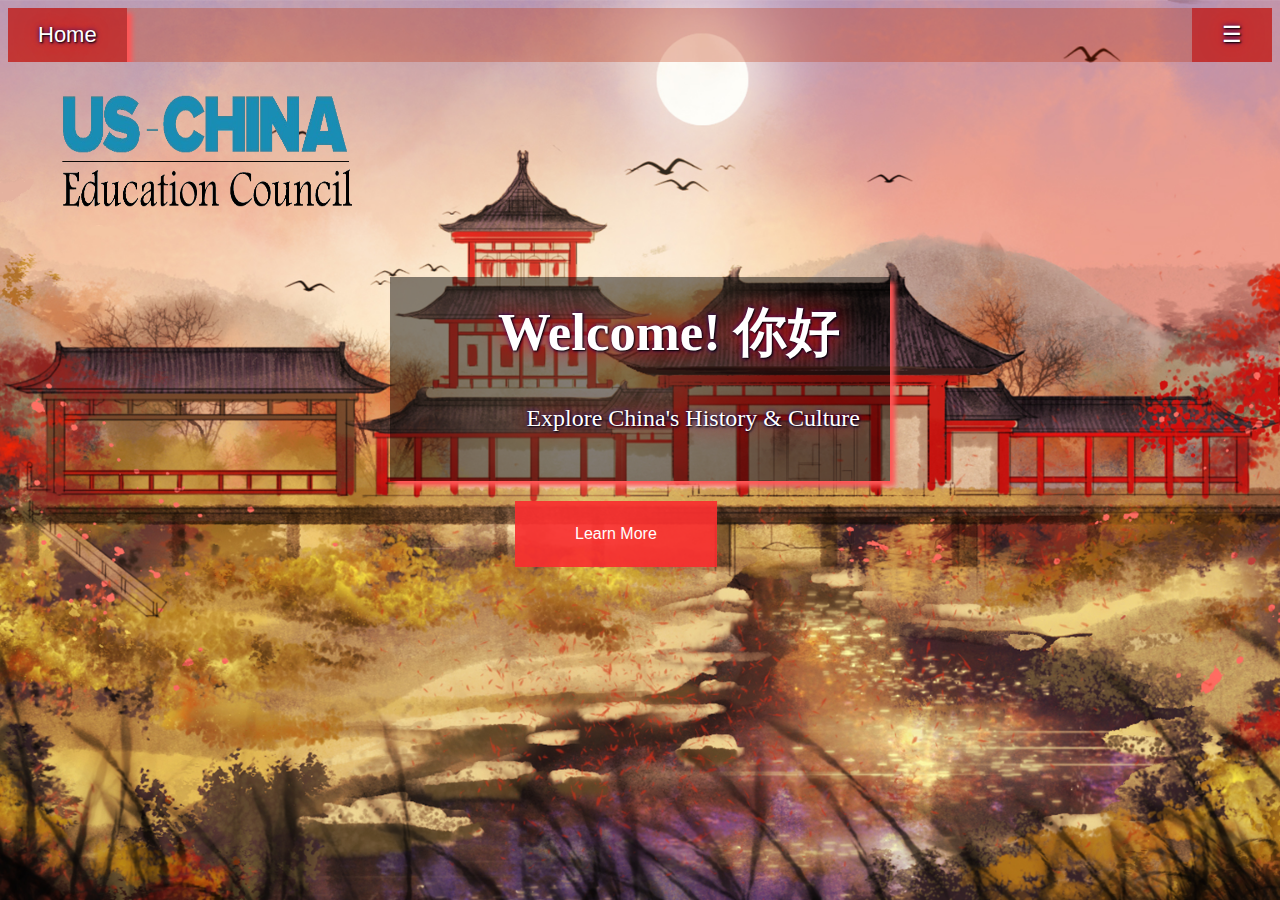
<file: index.html>
<!DOCTYPE html>
<html lang="en">
<head>
    <meta charset="UTF-8">
    <meta name="viewport" content="width=device-width, initial-scale=1">
    <link rel="stylesheet" href="https://www.w3schools.com/w3css/4/w3pro.css">
    <title>US-China</title>
    <link rel="stylesheet" href="index.css">
    <script src="index.js"></script>
</head>
<body>
   <header>
    <div class="topnav" id="myTopnav">
      <a class="active" href="index.html">Home</a>
      <div class="dropdown">
        <button class="dropbtn">Learn More About Us
          <i class="fa fa-caret-down"></i>
        </button>
        <div class="dropdown-content">
          <a href="aboutus.html">About Us</a>
          <a href="testimonials.html">Testimonials</a>
          <a href="chinainfo.html">China Information</a>
        </div>
      </div>
      <a href="photos.html">Photos</a>
      <div class="dropdown">
        <button class="dropbtn">China Tours <i class="fa fa-caret-down"></i>
        </button>
        <div class="dropdown-content">
          <a href="whychina.html">Why China?</a>
          <a href="customtours.html">Custom Tours</a>
          <a href="bookatour.html">Book a Tour</a>
        </div>  
      </div>
      <a href="study.html">Study In China</a>
      <a href="teach.html">Teach In China</a>
      <a href="passportandvisas.html">Information Center</a>
      <a href="contact.html">Contact Us</a>
    
    <a href="javascript:void(0);" class="icon" onclick="myFunction()">&#9776;</a>
    </div>

    <img class="logo" src="images/logo.png" alt="Logo For US-China Education Council">
    <div class="welcoming">
        <h1 class="welcome">Welcome! 你好</h1>
        <p class="desc">Explore China's History & Culture</p>
    </div>
   </header>

   <main>
     <div class="button">
       
      <button class="btn" onclick="location.href='learnmore.html';">Learn More</button>  


     </div>
   </main>
   

</body>
</html>
</file>
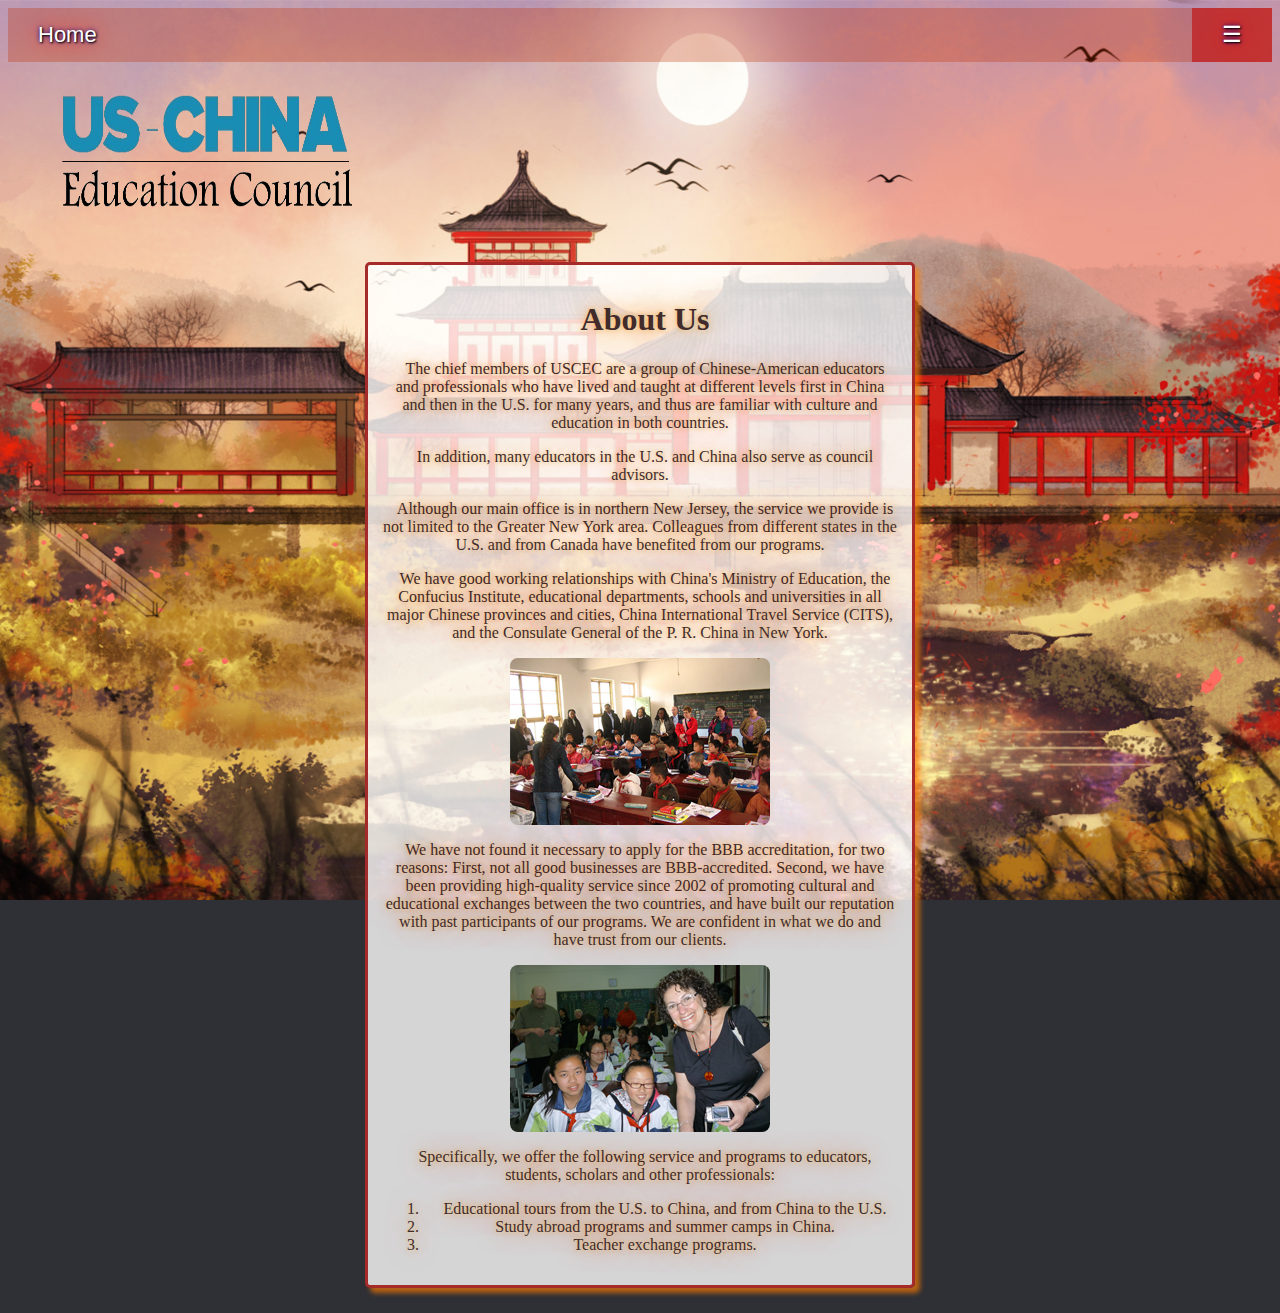
<file: aboutus.html>
<!DOCTYPE html>
<html lang="en">
<head>
     <meta charset="UTF-8">
     <meta name="viewport" content="width=device-width, initial-scale=1">
     <link rel="stylesheet" href="https://www.w3schools.com/w3css/4/w3pro.css">
    <title>US-China</title>
    <link rel="stylesheet" href="index.css">
    <script src="index.js"></script>
</head>
<body>
 <header>
    <div class="topnav" id="myTopnav">
      <a href="index.html">Home</a>
      <div class="dropdown">
        <button class="dropbtn">Learn More About Us
          <i class="fa fa-caret-down"></i>
        </button>
        <div class="dropdown-content">
          <a class="active" href="aboutus.html">About Us</a>
          <a href="testimonials.html">Testimonials</a>
          <a href="chinainfo.html">China Information</a>
        </div>
      </div>
      <a href="photos.html">Photos</a>
      <div class="dropdown">
        <button class="dropbtn">China Tours <i class="fa fa-caret-down"></i>
        </button>
        <div class="dropdown-content">
          <a href="whychina.html">Why China?</a>
          <a href="customtours.html">Custom Tours</a>
          <a href="bookatour.html">Book a Tour</a>
        </div>  
      </div>
      <a href="study.html">Study In China</a>
      <a href="teach.html">Teach In China</a>
      <a href="passportandvisas.html">Information Center</a>
      <a href="contact.html">Contact Us</a>

      <a href="javascript:void(0);" class="icon" onclick="myFunction()">&#9776;</a>
    </div>
       <img class="logo" src="images/logo.png" alt="Logo For US-China Education Council">
    </header>
    

<main class="aboutusmain">
    <div class="contentcontainer">
        <h1>About Us</h1>
        
        <p>The chief members of USCEC are a group of Chinese-American educators and professionals who have lived and taught at different levels first in China and then in the U.S. for many years, and thus are familiar with culture and education in both countries.</p>
        
        <p>In addition, many educators in the U.S. and China also serve as council advisors.</p>
        
        <p>Although our main office is in northern New Jersey, the service we provide is not limited to the Greater New York area. Colleagues from different states in the U.S. and from Canada have benefited from our programs.</p>
        
        <p>We have good working relationships with China's Ministry of Education, the Confucius Institute, educational departments, schools and universities in all major Chinese provinces and cities, China International Travel Service (CITS), and the Consulate General of the P. R. China in New York.</p>
        
        <img src="images/49.jpg" alt="Chinese Class">
        
        <p>We have not found it necessary to apply for the BBB accreditation, for two reasons: First, not all good businesses are BBB-accredited. Second, we have been providing high-quality service since 2002 of promoting cultural and educational exchanges between the two countries, and have built our reputation with past participants of our programs. We are confident in what we do and have trust from our clients.</p>
        
        <img src="images/59.jpg" alt="Chinese Students with English Teacher">
        
        <p>Specifically, we offer the following service and programs to educators, students, scholars and other professionals:</p>
        
        <ol>
        <li>Educational tours from the U.S. to China, and from China to the U.S.</li>
        <li>Study abroad programs and summer camps in China.</li>
        <li>Teacher exchange programs.</li>
        </ol>
    </div>
    </main>
</body>
</html>
</file>
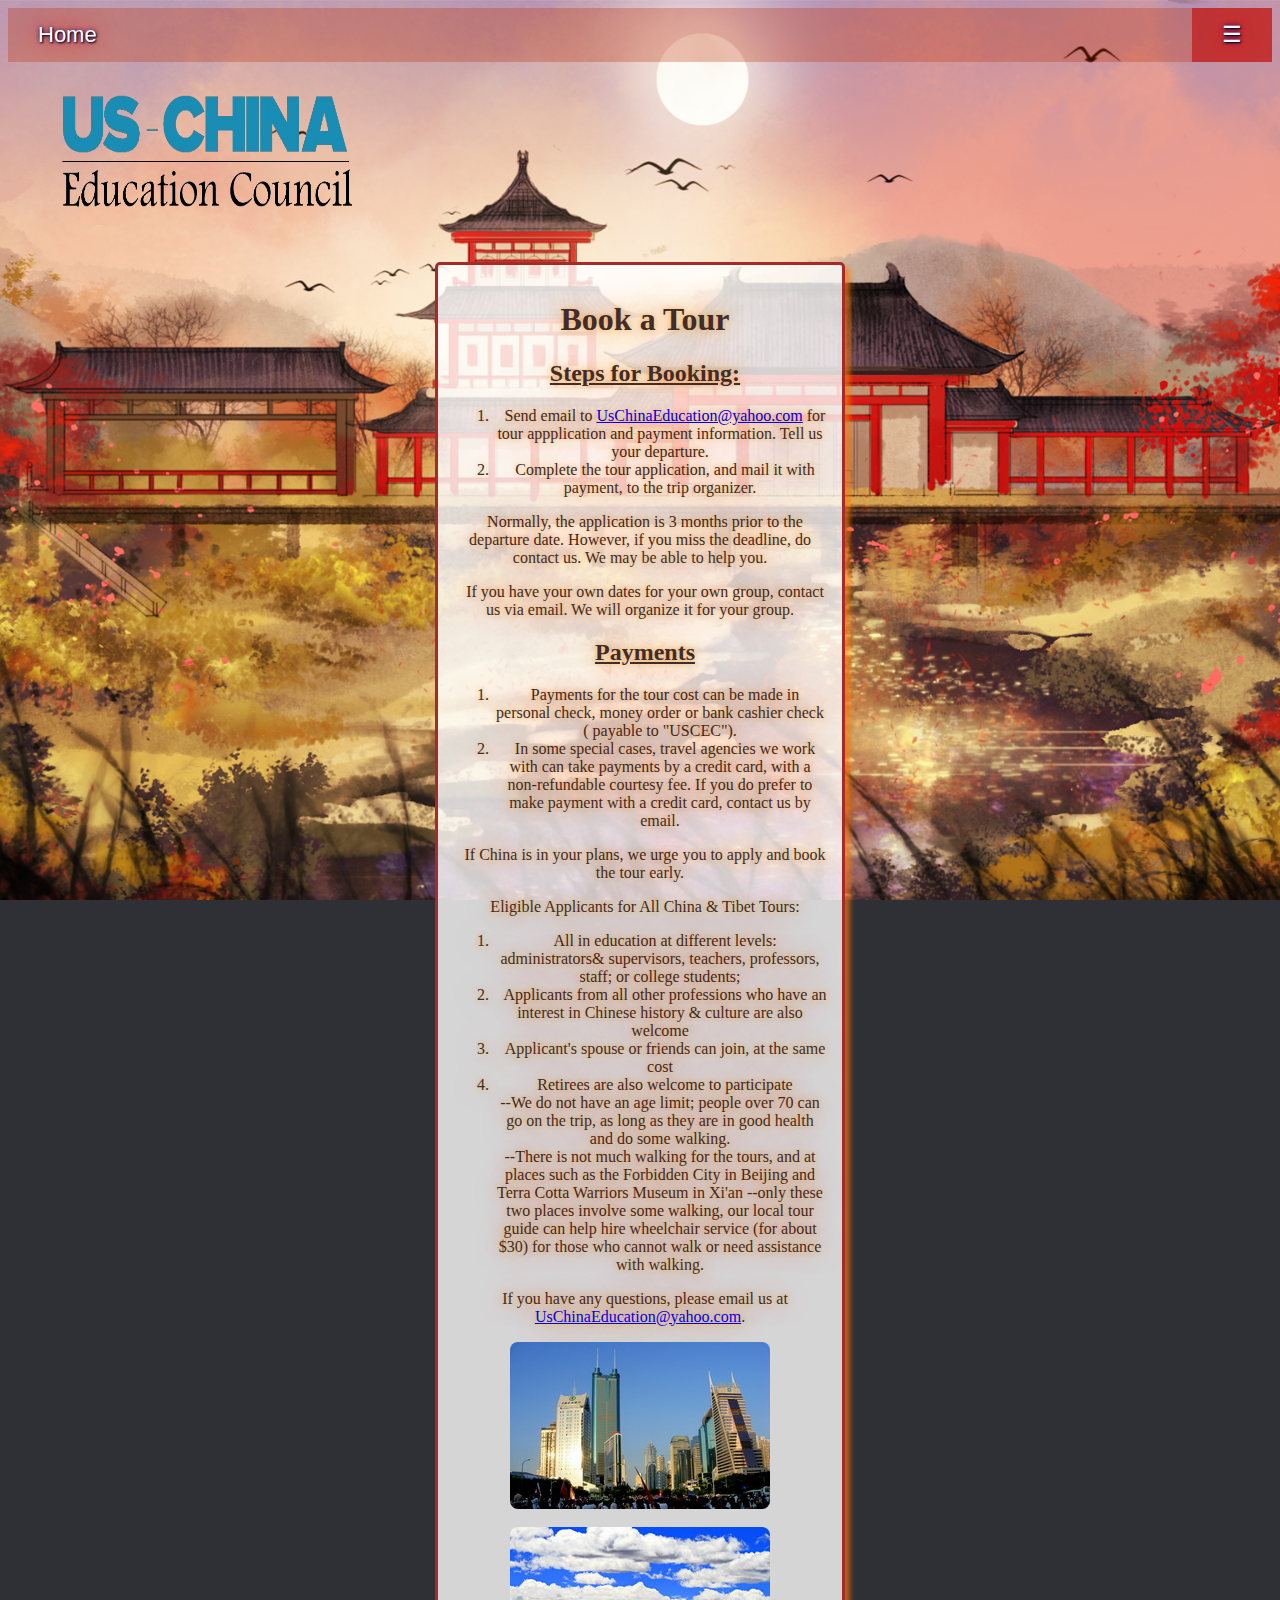
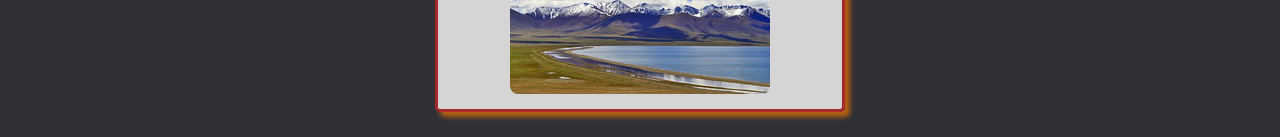
<file: bookatour.html>
<!DOCTYPE html>
<html lang="en">
<head>
    <meta charset="UTF-8">
    <meta name="viewport" content="width=device-width, initial-scale=1">
    <link rel="stylesheet" href="https://www.w3schools.com/w3css/4/w3pro.css">
    <title>US-China</title>
    <link rel="stylesheet" href="index.css">
    <script src="index.js"></script>
</head>
<body>
   <header>
    <div class="topnav" id="myTopnav">
      <a href="index.html">Home</a>
      <div class="dropdown">
        <button class="dropbtn">Learn More About Us
          <i class="fa fa-caret-down"></i>
        </button>
        <div class="dropdown-content">
          <a href="aboutus.html">About Us</a>
          <a href="testimonials.html">Testimonials</a>
          <a href="chinainfo.html">China Information</a>
        </div>
      </div>
      <a href="photos.html">Photos</a>
      <div class="dropdown">
        <button class="dropbtn">China Tours <i class="fa fa-caret-down"></i>
        </button>
        <div class="dropdown-content">
          <a href="whychina.html">Why China?</a>
          <a href="customtours.html">Custom Tours</a>
          <a class="active" href="bookatour.html">Book a Tour</a>
        </div>  
      </div>
      <a href="study.html">Study In China</a>
      <a href="teach.html">Teach In China</a>
      <a href="passportandvisas.html">Information Center</a>
      <a href="contact.html">Contact Us</a>
    

      <a href="javascript:void(0);" class="icon" onclick="myFunction()">&#9776;</a>
    </div>
       <img class="logo" src="images/logo.png" alt="Logo For US-China Education Council">
    </header>
    
<main class="bookatourmain">
    <div class="contentcontainer">
        <h1>Book a Tour</h1>
        <h2><u>Steps for Booking:</u></h2>
        
        <ol>
            <li>Send email to <a href="UsChinaEducation@yahoo.com">UsChinaEducation@yahoo.com</a> for tour appplication and payment information. Tell us your departure.</li>
            
            <li>Complete the tour application, and mail it with payment, to the trip organizer.</li>
        </ol>
        
        <p>Normally, the application is 3 months prior to the departure date. However, if you miss the deadline, do contact us. We may be able to help you.</p>
        
        <p>If you have your own dates for your own group, contact us via email. We will organize it for your group.</p>
        
        <h2><u>Payments</u></h2>
        
        <ol>
            <li>Payments for the tour cost can be made in personal check, money order or bank cashier check ( payable to "USCEC").</li>
            
            <li>In some special cases, travel agencies we work with can take payments by a credit card, with a non-refundable courtesy fee. If you do prefer to make payment with a credit card, contact us by email.</li>
        </ol>
        
        <p>If China is in your plans, we urge you to apply and book the tour early.</p>
        
        <p>Eligible Applicants for All China & Tibet Tours:</p>
        
        <ol>
            <li>All in education at different levels: administrators& supervisors, teachers, professors, staff; or college students;</li>
            
            <li>Applicants from all other professions who have an interest in Chinese history & culture are also welcome</li>
            
            <li>Applicant's spouse or friends can join, at the same cost</li>
            
            <li>Retirees are also welcome to participate<br>--We do not have an age limit; people over 70 can go on the trip, as long as they are in good health and do some walking.<br>--There is not much walking for the tours, and at places such as the Forbidden City in Beijing and Terra Cotta Warriors Museum in Xi'an --only these two places involve some walking, our local tour guide can help hire wheelchair service (for about $30) for those who cannot walk or need assistance with walking.</li>
        </ol>
        
        <p>If you have any questions, please email us at <a href="UsChinaEducation@yahoo.com">UsChinaEducation@yahoo.com</a>.</p>
        
        <img src="images/07.jpg" alt="Shenzhen in Guangdong Province, China">
        
        <br>
        
        <img src="images/08.jpg" alt="Summit">
        
    </div>
</main>   
    
</body>
</html>
</file>
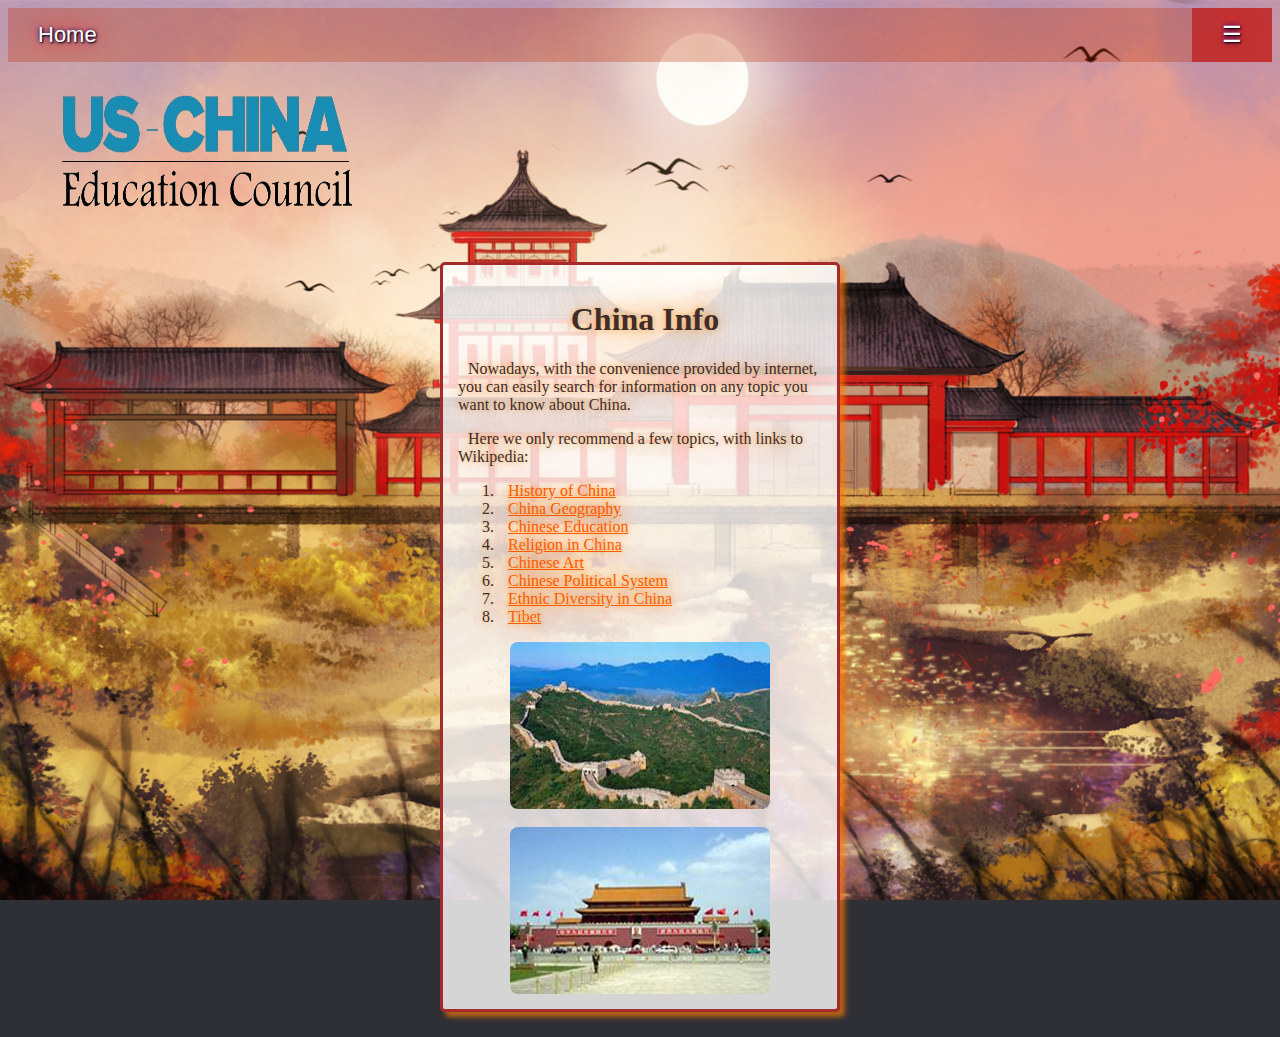
<file: chinainfo.html>
<!DOCTYPE html>
<html lang="en">
<head>
    <meta charset="UTF-8">
    <meta name="viewport" content="width=device-width, initial-scale=1">
    <link rel="stylesheet" href="https://www.w3schools.com/w3css/4/w3pro.css">
    <title>US-China</title>
    <link rel="stylesheet" href="index.css">
    <script src="index.js"></script>
</head>
<body>
   <header>
    <div class="topnav" id="myTopnav">
      <a href="index.html">Home</a>
      <div class="dropdown">
        <button class="dropbtn">Learn More About Us
          <i class="fa fa-caret-down"></i>
        </button>
        <div class="dropdown-content">
          <a href="aboutus.html">About Us</a>
          <a href="testimonials.html">Testimonials</a>
          <a class="active" href="chinainfo.html">China Information</a>
        </div>
      </div>
      <a href="photos.html">Photos</a>
      <div class="dropdown">
        <button class="dropbtn">China Tours <i class="fa fa-caret-down"></i>
        </button>
        <div class="dropdown-content">
          <a href="whychina.html">Why China?</a>
          <a href="customtours.html">Custom Tours</a>
          <a href="bookatour.html">Book a Tour</a>
        </div>  
      </div>
      <a href="study.html">Study In China</a>
      <a href="teach.html">Teach In China</a>
      <a href="passportandvisas.html">Information Center</a>
      <a href="contact.html">Contact Us</a>

      <a href="javascript:void(0);" class="icon" onclick="myFunction()">&#9776;</a>
     </div>
       <img class="logo" src="images/logo.png" alt="Logo For US-China Education Council">
    </header>

<main class="chinamain">
    <div class="contentcontainer">
    
        <h1> China Info</h1>
        <p>Nowadays, with the convenience provided by internet, you can easily search for information on any topic you want to know about China.</p>
        
        <p>Here we only recommend a few topics, with links to Wikipedia:</p>
        
        <ol>
            <li><a class="links" style="text-decoration: underline;" href="http://en.wikipedia.org/wiki/History_of_China">History of China</a></li>
            <li><a class="links" style="text-decoration: underline;" href="http://en.wikipedia.org/wiki/Geography_of_China">China Geography</a></li>
            <li><a class="links" style="text-decoration: underline;" href="http://en.wikipedia.org/wiki/Education_in_the_People's_Republic_of_China">Chinese Education</a></li>
            <li><a class="links" style="text-decoration: underline;" href="http://en.wikipedia.org/wiki/Religion_in_China">Religion in China</a></li>
            <li><a class="links" style="text-decoration: underline;" href="http://en.wikipedia.org/wiki/Chinese_art">Chinese Art</a></li>
            <li><a class="links" style="text-decoration: underline;" href="http://en.wikipedia.org/wiki/Politics_of_the_People's_Republic_of_China">Chinese Political System</a></li>
            <li><a class="links" style="text-decoration: underline;" href="http://en.wikipedia.org/wiki/List_of_ethnic_groups_in_China">Ethnic Diversity in China</a></li>
            <li><a class="links" style="text-decoration: underline;" href="http://en.wikipedia.org/wiki/Tibet">Tibet</a></li>
        </ol>
        
        <img src="images/36.jpg" alt="Aerial View of the Great Wall of China">
        <br>
        <img src="images/37.jpg" alt="Forbidden City">
        
    </div>
    </main>
</body>
</html>
</file>
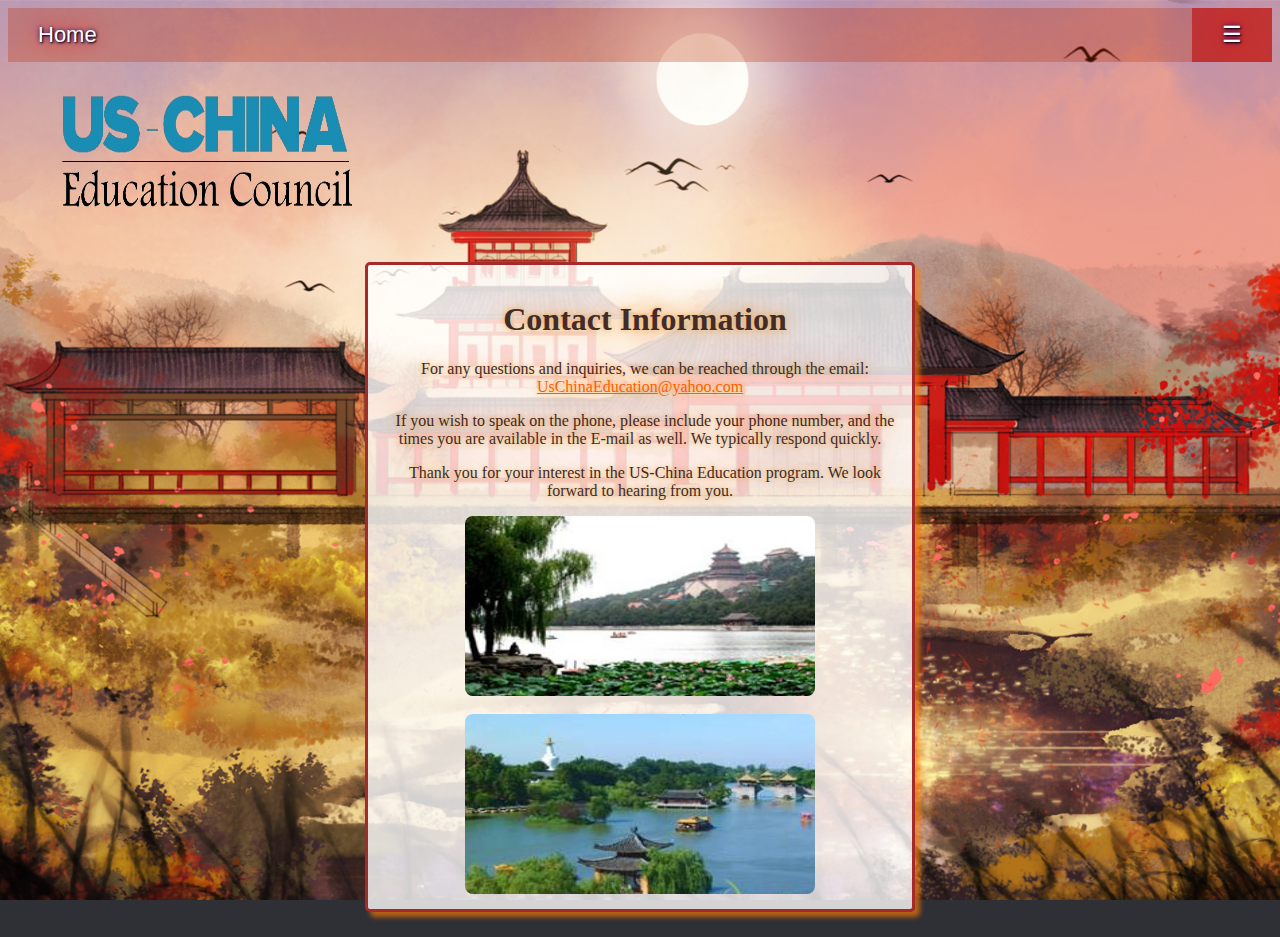
<file: contact.html>
<!DOCTYPE html>
<html lang="en">
<head>
   <meta charset="UTF-8">
   <meta name="viewport" content="width=device-width, initial-scale=1">
   <link rel="stylesheet" href="https://www.w3schools.com/w3css/4/w3pro.css">
    <title>US-China</title>
    <link rel="stylesheet" href="index.css">
    <script src="index.js"></script>
</head>
<body>
   <header>
    <div class="topnav" id="myTopnav">
      <a href="index.html">Home</a>
      <div class="dropdown">
        <button class="dropbtn">Learn More About Us
          <i class="fa fa-caret-down"></i>
        </button>
        <div class="dropdown-content">
          <a href="aboutus.html">About Us</a>
          <a href="testimonials.html">Testimonials</a>
          <a href="chinainfo.html">China Information</a>
        </div>
      </div>
      <a href="photos.html">Photos</a>
      <div class="dropdown">
        <button class="dropbtn">China Tours <i class="fa fa-caret-down"></i>
        </button>
        <div class="dropdown-content">
          <a href="whychina.html">Why China?</a>
          <a href="customtours.html">Custom Tours</a>
          <a href="bookatour.html">Book a Tour</a>
        </div>  
      </div>
      <a href="study.html">Study In China</a>
      <a href="teach.html">Teach In China</a>
      <a href="passportandvisas.html">Information Center</a>
      <a class="active" href="contact.html">Contact Us</a>
        
      <a href="javascript:void(0);" class="icon" onclick="myFunction()">&#9776;</a>
    </div>
    <img class="logo" src="images/logo.png" alt="Logo For US-China Education Council">
<main class="contact">
     <div class="contentcontainer">
         <h1>
             Contact Information
         </h1>
         <p >
            For any questions and inquiries, we can be reached through the email: <a class="emails" href="mailto:UsChinaEducation@yahoo.com">UsChinaEducation@yahoo.com</a>
             </p>
         <p >
             If you wish to speak on the phone, please include your phone number, and the times you are available in the E-mail as well. We typically respond quickly.
         </p>
         <p >
             Thank you for your interest in the US-China Education program. We look forward to hearing from you.
         </p>
         
         <img src="images/40.jpg" alt="Building Overlooking River in China">
         <br>
         <img src="images/41.jpg" alt="River in China">

     </div>
     </main>
     </header>
     </body>
     </html>
</file>
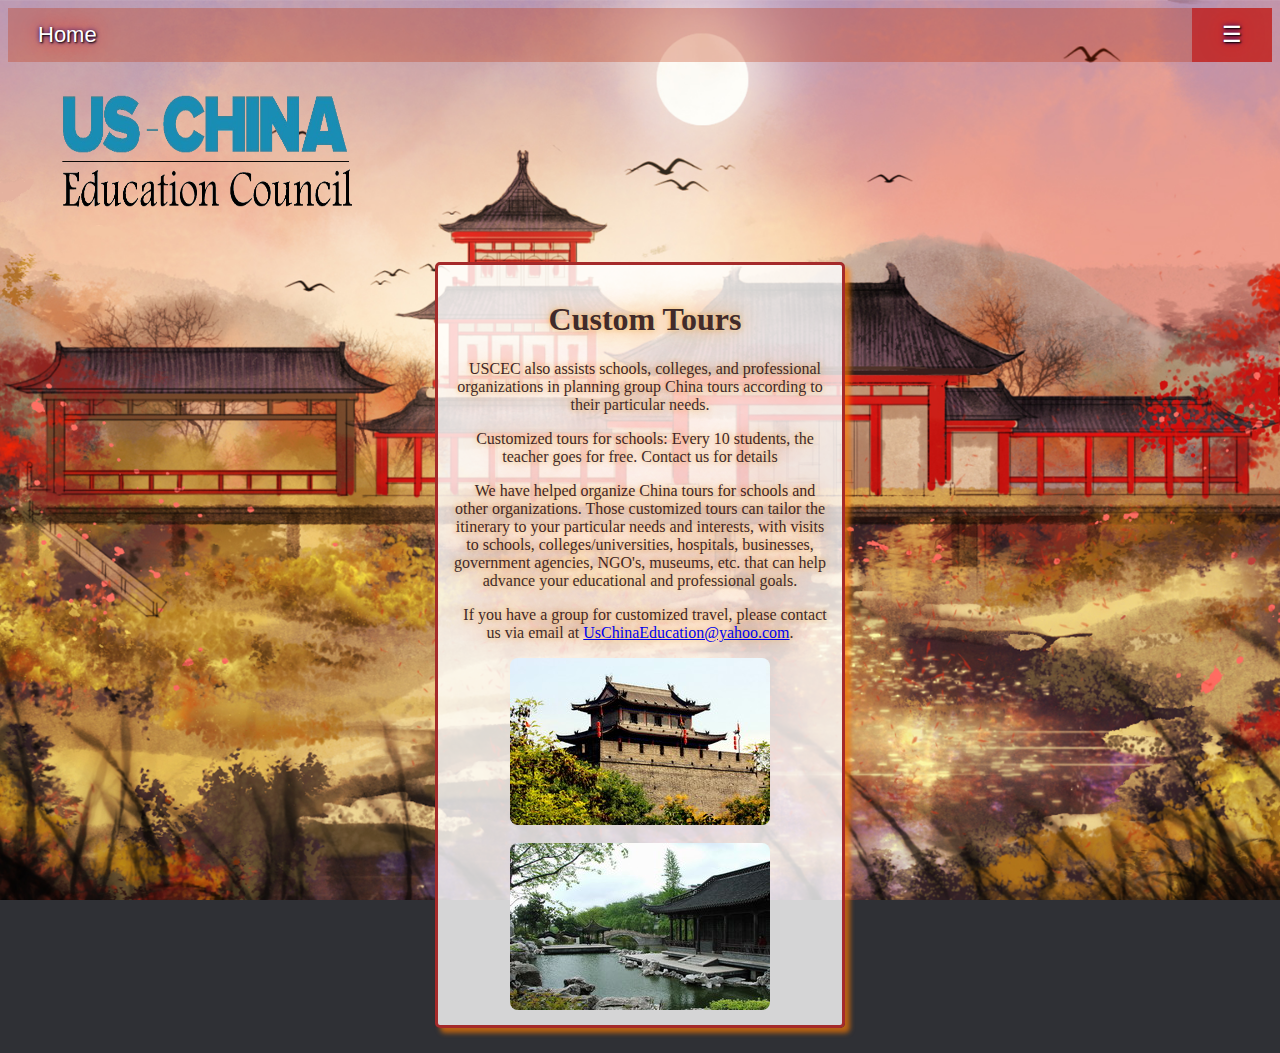
<file: customtours.html>
<!DOCTYPE html>
<html lang="en">
<head>
    <meta charset="UTF-8">
    <meta name="viewport" content="width=device-width, initial-scale=1">
    <link rel="stylesheet" href="https://www.w3schools.com/w3css/4/w3pro.css">
    <title>US-China</title>
    <link rel="stylesheet" href="index.css">
    <script src="index.js"></script>
</head>
<body>
   <header>
    <div class="topnav" id="myTopnav">
      <a href="index.html">Home</a>
      <div class="dropdown">
        <button class="dropbtn">Learn More About Us
          <i class="fa fa-caret-down"></i>
        </button>
        <div class="dropdown-content">
          <a href="aboutus.html">About Us</a>
          <a href="testimonials.html">Testimonials</a>
          <a href="chinainfo.html">China Information</a>
        </div>
      </div>
      <a href="photos.html">Photos</a>
      <div class="dropdown">
        <button class="dropbtn">China Tours <i class="fa fa-caret-down"></i>
        </button>
        <div class="dropdown-content">
          <a href="whychina.html">Why China?</a>
          <a class="active" href="customtours.html">Custom Tours</a>
          <a href="bookatour.html">Book a Tour</a>
        </div>  
      </div>
      <a href="study.html">Study In China</a>
      <a href="teach.html">Teach In China</a>
      <a href="passportandvisas.html">Information Center</a>
      <a href="contact.html">Contact Us</a>
    

      <a href="javascript:void(0);" class="icon" onclick="myFunction()">&#9776;</a>
    </div>
       <img class="logo" src="images/logo.png" alt="Logo For US-China Education Council">
    </header>
    
<main class="customtourmain">
    <div class="contentcontainer">
        <h1>Custom Tours</h1>
        
        <p>USCEC also assists schools, colleges, and professional organizations in planning group China tours according to their particular needs.</p>
        
        <p>Customized tours for schools: Every 10 students, the teacher goes for free. Contact us for details</p>
        
        <p>We have helped organize China tours for schools and other organizations. Those customized tours can tailor the itinerary to your particular needs and interests, with visits to schools, colleges/universities, hospitals, businesses, government agencies, NGO's, museums, etc. that can help advance your educational and professional goals.</p>
        
        <p>If you have a group for customized travel, please contact us via email at <a href="UsChinaEducation@yahoo.com">UsChinaEducation@yahoo.com</a>.</p>
        
        <img src="images/05.jpg" alt="Ancient Chinese Fortifications">
        
        <br>
        
        <img src="images/06.jpg" alt="Fish Pond in China">
        
    </div>
</main>   
    
</body>
</html>
</file>
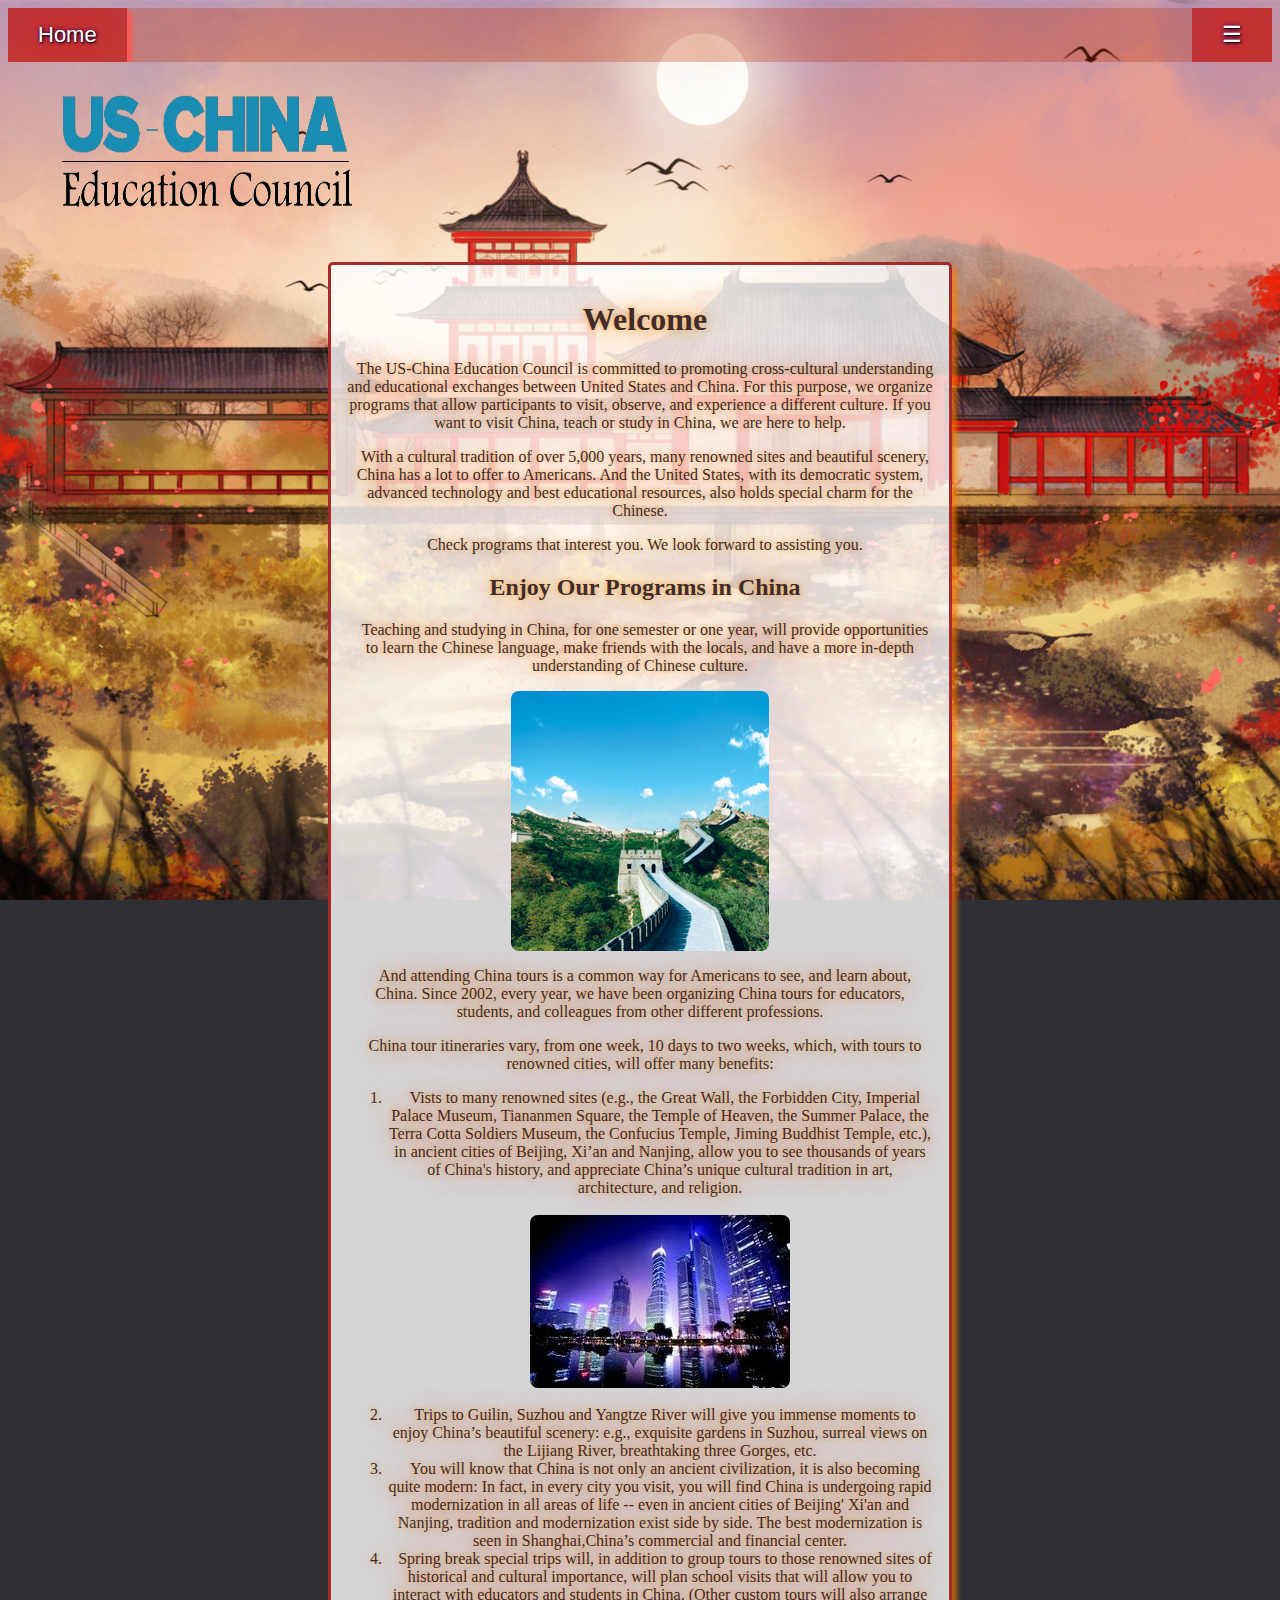
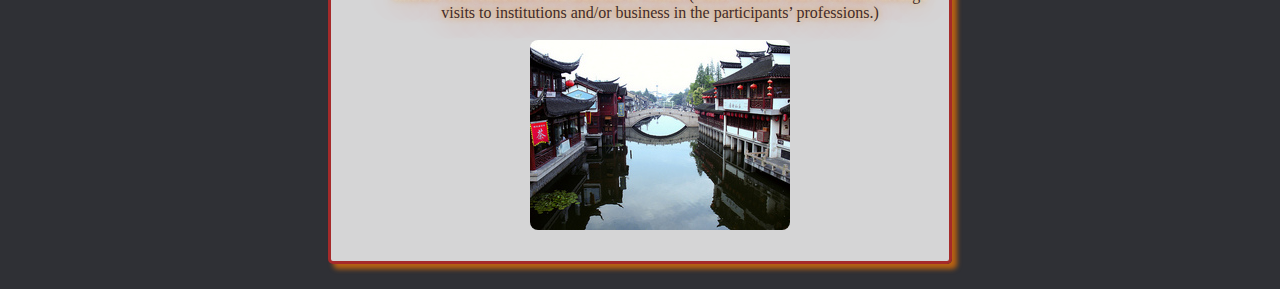
<file: learnmore.html>
<!DOCTYPE html>
<html lang="en">
<head>
     <meta charset="UTF-8">
     <meta name="viewport" content="width=device-width, initial-scale=1">
     <link rel="stylesheet" href="https://www.w3schools.com/w3css/4/w3pro.css">
    <title>US-China</title>
    <link rel="stylesheet" href="index.css">
    <script src="index.js"></script>
</head>
<body>

 
   <header>
    <div class="topnav" id="myTopnav">
      <a class="active" href="index.html">Home</a>
      <a href="contact.html">Contact Us</a>
      <a href="study.html">Study In China</a>
      <a href="teach.html">Teach In China</a>
      <a href="passportandvisas.html">Information Center</a>
      <a href="photos.html">Photos</a>
      <div class="dropdown">
        <button class="dropbtn">Learn More About Us
          <i class="fa fa-caret-down"></i>
        </button>
        <div class="dropdown-content">
          <a href="aboutus.html">About Us</a>
          <a href="testimonials.html">Testimonials</a>
          <a href="chinainfo.html">China Information</a>
          <a href="whychina.html">Why China?</a>
        </div>
        
    </div>

      <a href="javascript:void(0);" class="icon" onclick="myFunction()">&#9776;</a>
    </div>
       <img class="logo" src="images/logo.png" alt="Logo For US-China Education Council">
    </header>

<main class="learnmain">
    <div class="contentcontainer">
        <h1>Welcome</h1>
    
        <p>The US-China Education Council is committed to promoting cross-cultural understanding and educational exchanges between United States and China. For this purpose, we organize programs that allow participants to visit, observe, and experience a different culture. If you want to visit China, teach or study in China, we are here to help.</p>
        <p>With a cultural tradition of over 5,000 years, many renowned sites and beautiful scenery, China has a lot to offer to Americans. And the United States, with its democratic system, advanced technology and best educational resources, also holds special charm for the Chinese.</p>
        <p>Check programs that interest you. We look forward to assisting you.</p>
    
        <h2>Enjoy Our Programs in China</h2>
        
        <p>Teaching and studying in China, for one semester or one year, will provide opportunities to learn the Chinese language, make friends with the locals, and have a more in-depth understanding of Chinese culture.</p>
        
        <img src="images/ChangCheng-35.jpg" alt="Great Wall of China">    
            
        <p>And attending China tours is a common way for Americans to see, and learn about, China. Since 2002, every year, we have been organizing China tours for educators, students, and colleagues from other different professions.</p>

        <p>China tour itineraries vary, from one week, 10 days to two weeks, which, with tours to renowned cities, will offer many benefits:</p>
        
        <ol>
        <li>Vists to many renowned sites (e.g., the Great Wall, the Forbidden City, Imperial Palace Museum, Tiananmen Square, the Temple of Heaven, the Summer Palace, the Terra Cotta Soldiers Museum, the Confucius Temple, Jiming Buddhist Temple, etc.), in ancient cities of Beijing, Xi’an and Nanjing, allow you to see thousands of years of China's history, and appreciate China’s unique cultural tradition in art, architecture, and religion.</li>
        
        <br>    
        <img src="images/China-03.jpg" alt="Chinese City at Night">    
        <br>
            
        <li>Trips to Guilin, Suzhou and Yangtze River will give you immense moments to enjoy China’s beautiful scenery: e.g., exquisite gardens in Suzhou, surreal views on the Lijiang River, breathtaking three Gorges, etc.</li>
            
        <li>You will know that China is not only an ancient civilization, it is also becoming quite modern: In fact, in every city you visit, you will find China is undergoing rapid modernization in all areas of life -- even in ancient cities of Beijing' Xi'an and Nanjing, tradition and modernization exist side by side. The best modernization is seen in Shanghai,China’s commercial and financial center.</li>
            
        <li>Spring break special trips will, in addition to group tours to those renowned sites of historical and cultural importance, will plan school visits that will allow you to interact with educators and students in China. (Other custom tours will also arrange visits to institutions and/or business in the participants’ professions.)</li>
        
        <br>
        <img src="images/Suzhou-02.jpg" alt="Suzhou">
            
        </ol>
    </div>
    </main>
</body>
</html>
</file>
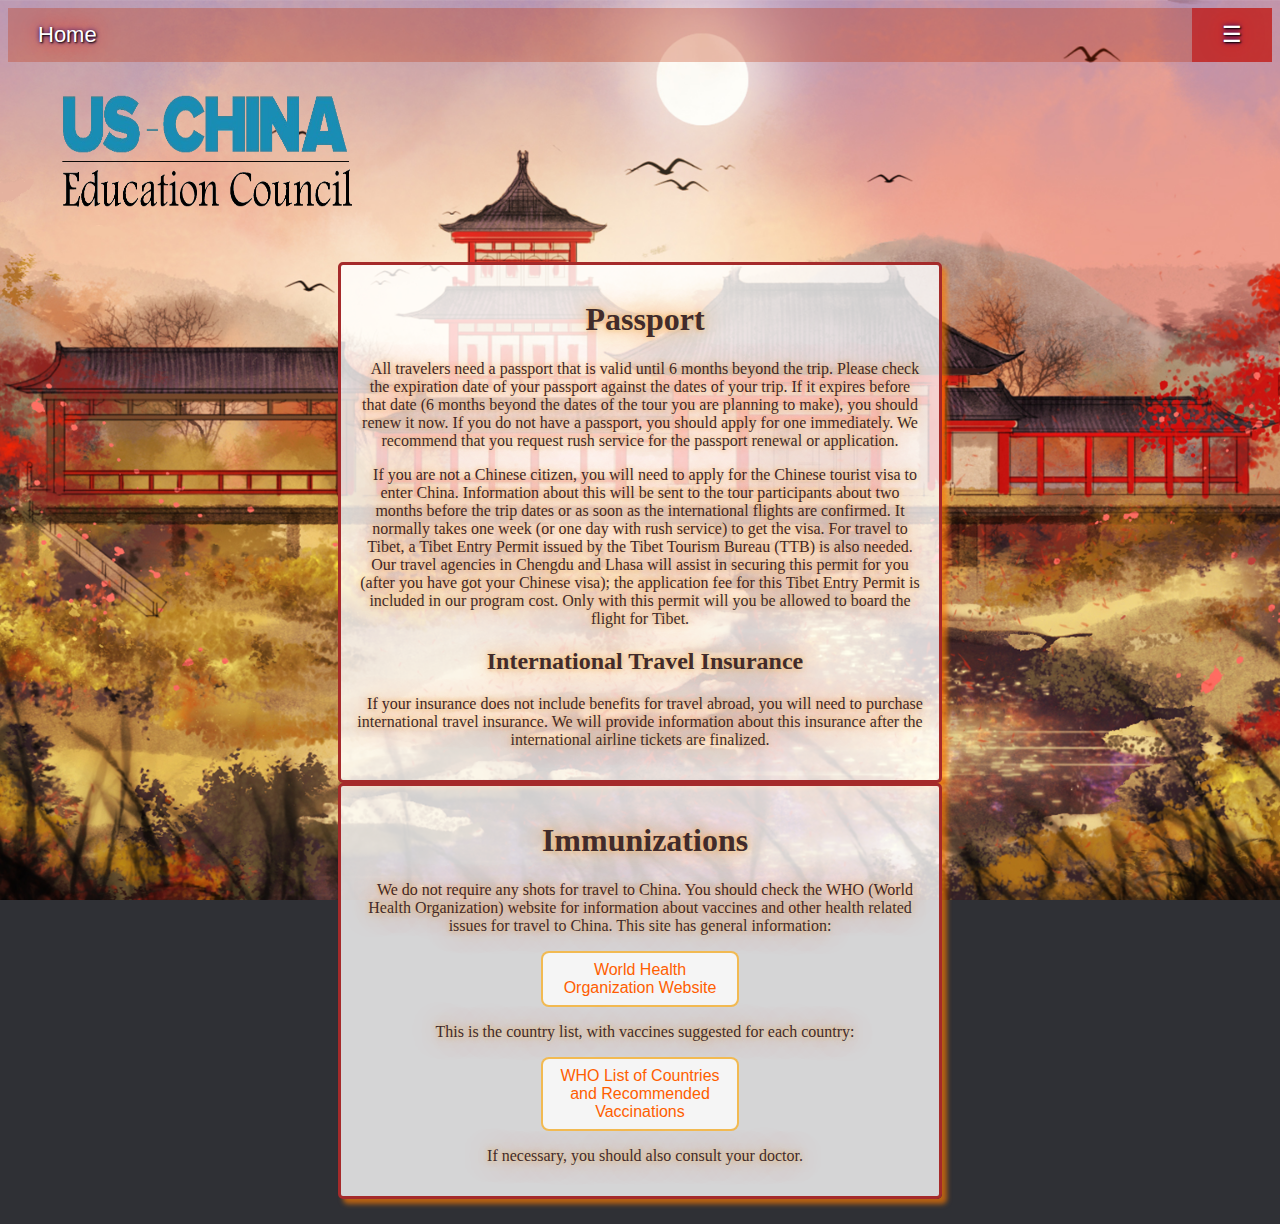
<file: passportandvisas.html>
<!DOCTYPE html>
<html lang="en">
<head>
    <meta charset="UTF-8">
    <meta name="viewport" content="width=device-width, initial-scale=1">
    <link rel="stylesheet" href="https://www.w3schools.com/w3css/4/w3pro.css">
    <title>US-China</title>
    <link rel="stylesheet" href="index.css">
    <script src="index.js"></script>
</head>
<body>
   <header>
    <div class="topnav" id="myTopnav">
      <a href="index.html">Home</a>
      <div class="dropdown">
        <button class="dropbtn">Learn More About Us
          <i class="fa fa-caret-down"></i>
        </button>
        <div class="dropdown-content">
          <a href="aboutus.html">About Us</a>
          <a href="testimonials.html">Testimonials</a>
          <a href="chinainfo.html">China Information</a>
        </div>
      </div>
      <a href="photos.html">Photos</a>
      <div class="dropdown">
        <button class="dropbtn">China Tours <i class="fa fa-caret-down"></i>
        </button>
        <div class="dropdown-content">
          <a href="whychina.html">Why China?</a>
          <a href="customtours.html">Custom Tours</a>
          <a href="bookatour.hmtl">Book a Tour</a>
        </div>  
      </div>
      <a href="study.html">Study In China</a>
      <a href="teach.html">Teach In China</a>
      <a class="active" href="passportandvisas.html">Information Center</a>
      <a href="contact.html">Contact Us</a>

      <a href="javascript:void(0);" class="icon" onclick="myFunction()">&#9776;</a>
    </div>
       <img class="logo" src="images/logo.png" alt="Logo For US-China Education Council">
    </header>

<main class="passportmain">
    <div class="contentcontainer">
        <h1>Passport</h1>
        
        <p>All travelers need a passport that is valid until 6 months beyond the trip. Please check the expiration date of your passport against the dates of your trip. If it expires before that date (6 months beyond the dates of the tour you are planning to make), you should renew it now. If you do not have a passport, you should apply for one immediately. We recommend that you request rush service for the passport renewal or application.</p>
        
        <p>If you are not a Chinese citizen, you will need to apply for the Chinese tourist visa to enter China. Information about this will be sent to the tour participants about two months before the trip dates or as soon as the international flights are confirmed. It normally takes one week (or one day with rush service) to get the visa. For travel to Tibet, a Tibet Entry Permit issued by the Tibet Tourism Bureau (TTB) is also needed. Our travel agencies in Chengdu and Lhasa will assist in securing this permit for you (after you have got your Chinese visa); the application fee for this Tibet Entry Permit is included in our program cost. Only with this permit will you be allowed to board the flight for Tibet.</p>
        
        <h2>International Travel Insurance</h2>
        
        <p>If your insurance does not include benefits for travel abroad, you will need to purchase international travel insurance. We will provide information about this insurance after the international airline tickets are finalized.</p>
        
    </div>
 
      <div class="contentcontainer">
          <h1>Immunizations</h1>
          
          <p>We do not require any shots for travel to China. You should check the WHO (World Health Organization) website for information about vaccines and other health related issues for travel to China. This site has general information:</p>
          
          <button class="btnlink"><a class="links" style="text-decoration:none" href="http://www.who.int/ith/en/" target="_blank">World Health Organization Website</a></button>
          
          <p>This is the country list, with vaccines suggested for each country:</p>
          
          <button class="btnlink"><a class="links" style="text-decoration:none" href="documents/ith-country-list.pdf" target="_blank">WHO List of Countries and Recommended Vaccinations</a></button>
              
          <p>If necessary, you should also consult your doctor.</p>
      </div>
    </main>

  
</body>
</html>
</file>
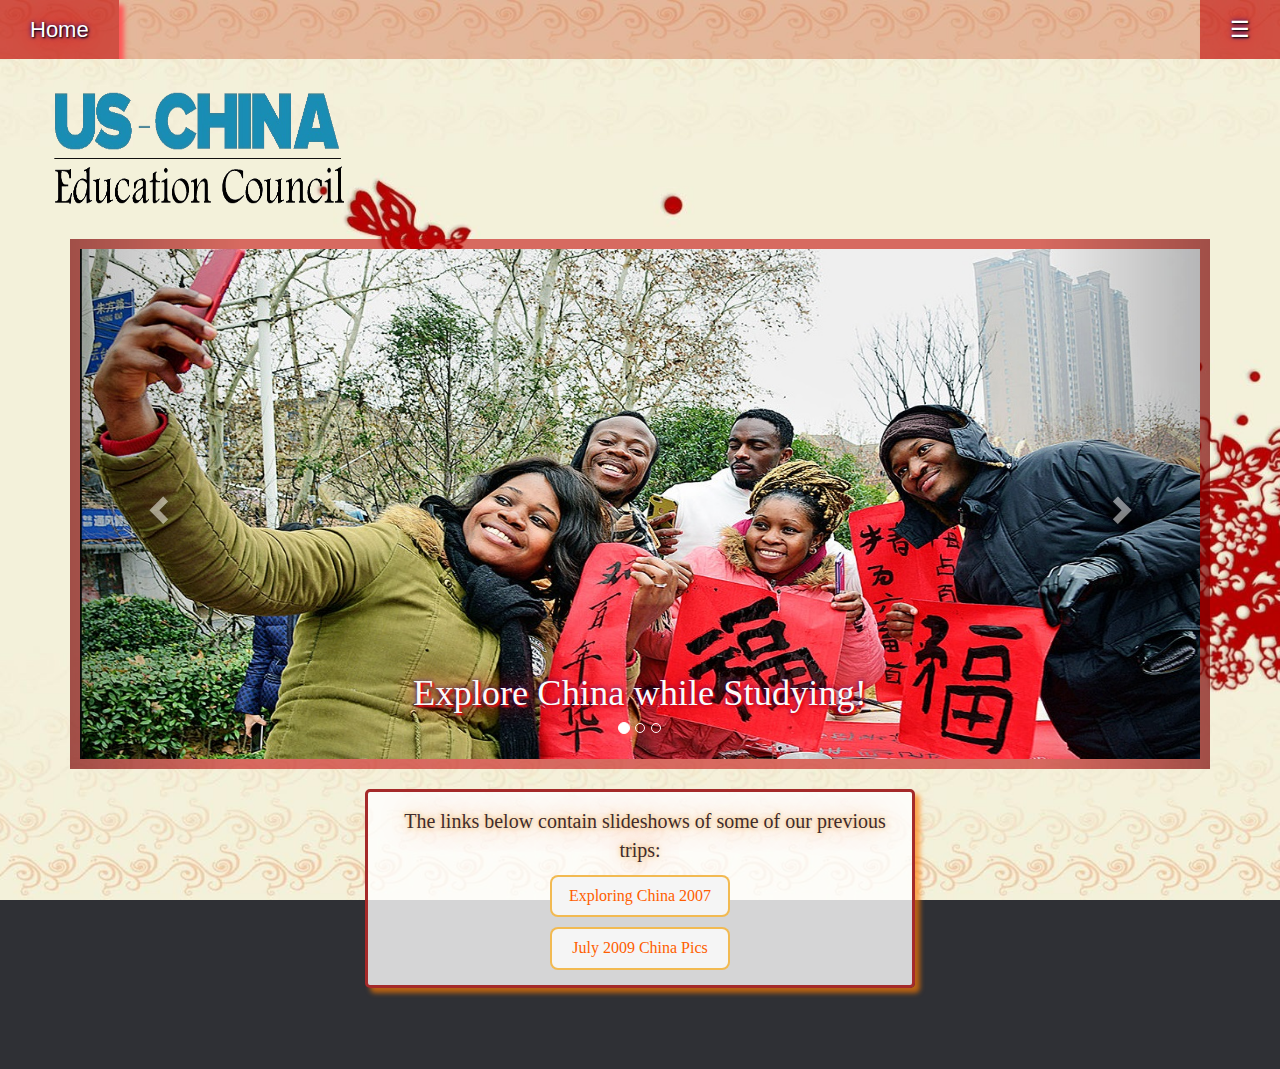
<file: photos.html>
<!DOCTYPE html>
<html lang="en">
<head>
  <head>
    <title>Study In China</title>
    <meta charset="utf-8">
    <meta name="viewport" content="width=device-width, initial-scale=1">
    <link rel="stylesheet" href="https://www.w3schools.com/w3css/4/w3pro.css">

    <script src="https://ajax.googleapis.com/ajax/libs/jquery/3.4.1/jquery.min.js"></script>
    <script src="https://maxcdn.bootstrapcdn.com/bootstrap/3.4.1/js/bootstrap.min.js"></script>
    <link rel="stylesheet" href="https://maxcdn.bootstrapcdn.com/bootstrap/3.4.1/css/bootstrap.min.css">
        <script src="index.js"></script>
    <link rel="stylesheet" href="index.css">
   
  </head>

</head>
<body class="photos">
   <header>
    <div class="topnav" id="myTopnav">
      <a href="index.html">Home</a>
      <a href="aboutus.html">Learn More About Us</a>
      <a class="active" href="photos.html">Photos</a>
      <a href="whychina.html">China Tours</a>
      <a href="study.html">Study In China</a>
      <a href="teach.html">Teach In China</a>
      <a href="passportandvisas.html">Information Center</a>
      <a href="contact.html">Contact Us</a>

      <a href="javascript:void(0);" class="icon" onclick="myFunction()">&#9776;</a>
    </div>
       <img class="logo" src="images/logo.png" alt="Logo For US-China Education Council">
    </header>

    <div class="container">
      <div id="myCarousel" class="carousel slide" data-ride="carousel">
        <!-- Indicators -->
        <ol class="carousel-indicators">
          <li data-target="#myCarousel" data-slide-to="0" class="active"></li>
          <li data-target="#myCarousel" data-slide-to="1"></li>
          <li data-target="#myCarousel" data-slide-to="2"></li>
         

        </ol>
    
        <!-- Wrapper for slides -->
        <div class="carousel-inner">
          <div class="item active">
            
            <img src="images/studychina1.jpg" alt="Students Studying In China" width="100%" >
            <div class="carousel-caption">Explore China while Studying!</div>
          </div>
    
          <div class="item">
            <img src="images/studychina2.jpg" alt="#" width="100%" >
            <div class="carousel-caption">Travel and Go Sightseeing!</div>
          </div>
        
          <div class="item">
            <img src="images/studychina3.jpg" alt="#" width="100%" height="20%" >
            <div class="carousel-caption">Enjoy Chinese Culture!</div>
          </div>
          

        </div>
    
        <!-- Left and right controls -->
        <a class="left carousel-control" href="#myCarousel" data-slide="prev">
          <span class="glyphicon glyphicon-chevron-left"></span>
          <span class="sr-only">Previous</span>
        </a>
        <a class="right carousel-control" href="#myCarousel" data-slide="next">
          <span class="glyphicon glyphicon-chevron-right"></span>
          <span class="sr-only">Next</span>
        </a>
      </div>
</div>
</body>
<main class="photomain">
    <div class="contentcontainer">
        <p>The links below contain slideshows of some of our previous trips:</p>
        
        <button class="btnlink"><a class="links" style="text-decoration:none" href="https://www.flickr.com/photos/exploringchina" target="_blank">Exploring China 2007</a></button>

        <p></p>
        
        <button class="btnlink"><a class="links" style="text-decoration:none" href="http://july2009chinapics.shutterfly.com/619?size=All&startIndex=0" target="_blank">July 2009 China Pics</a></button>
        
    </div>
</main>
</html>
</file>
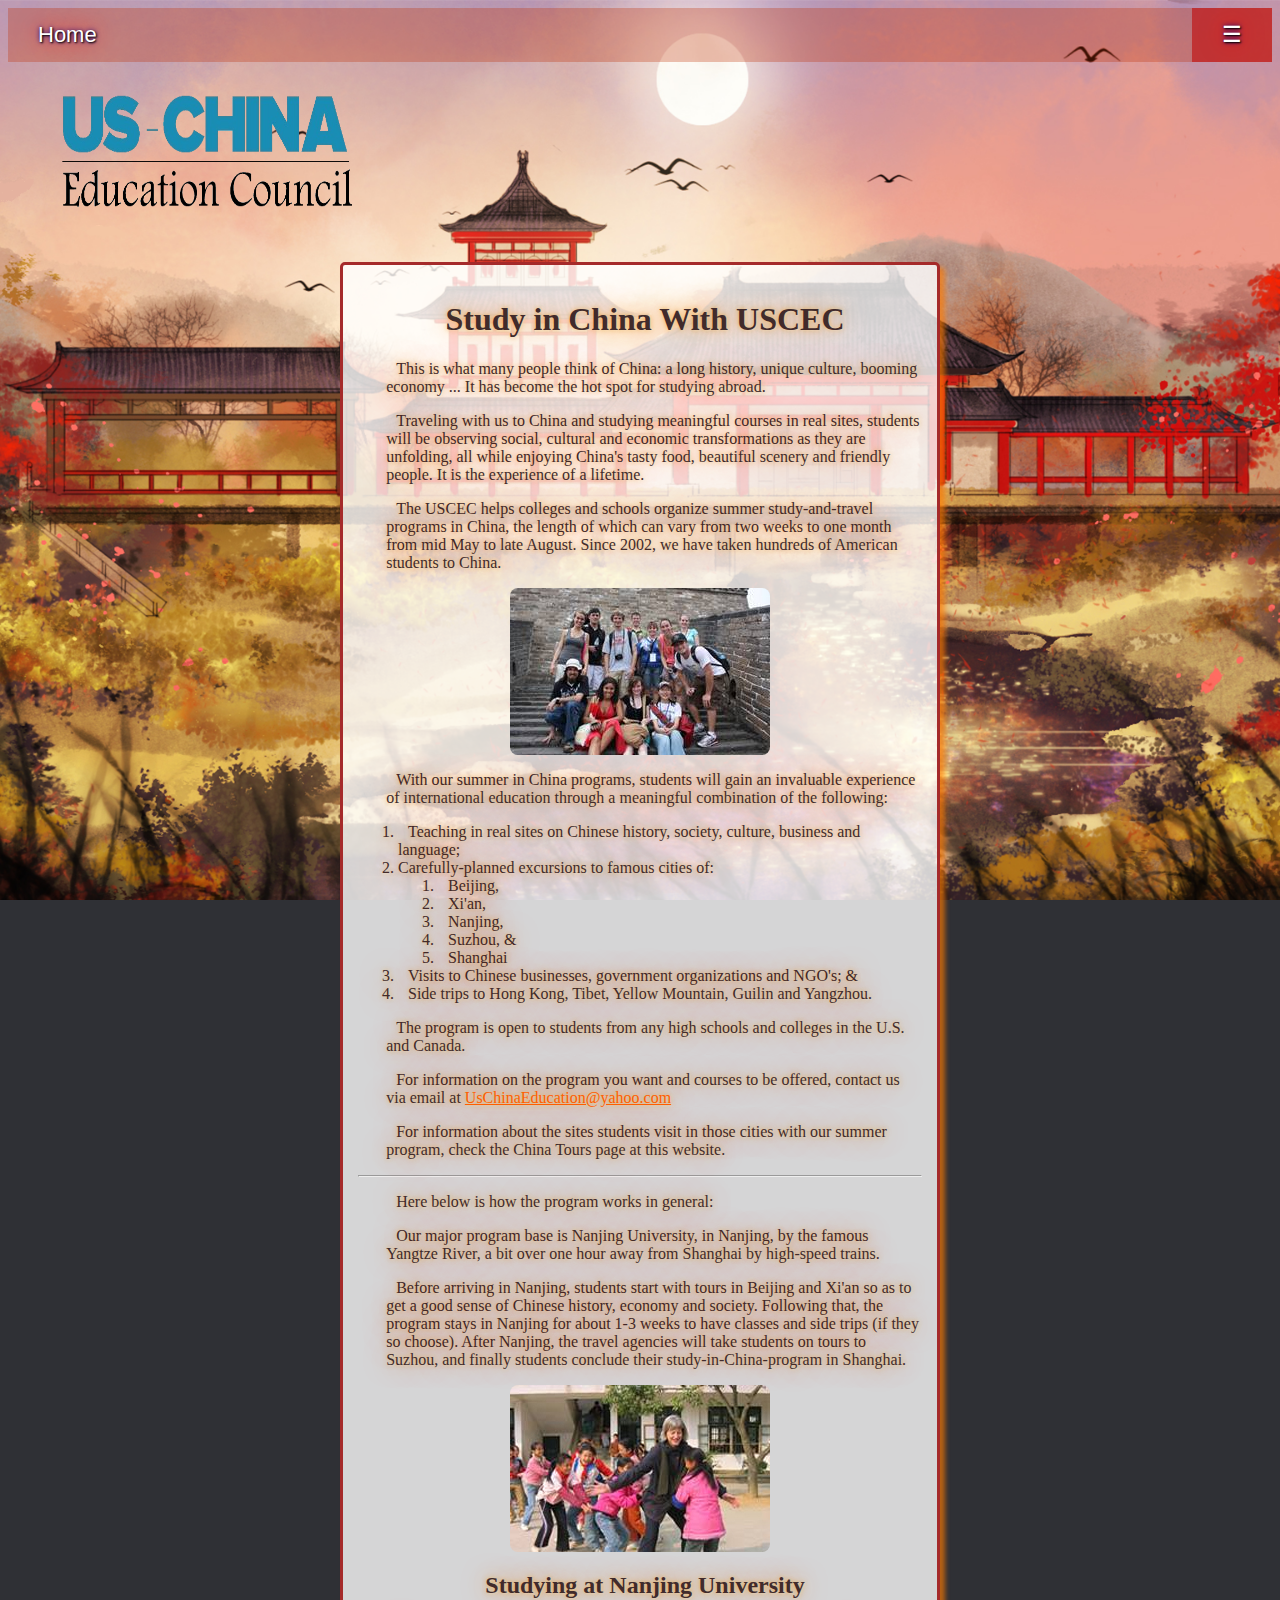
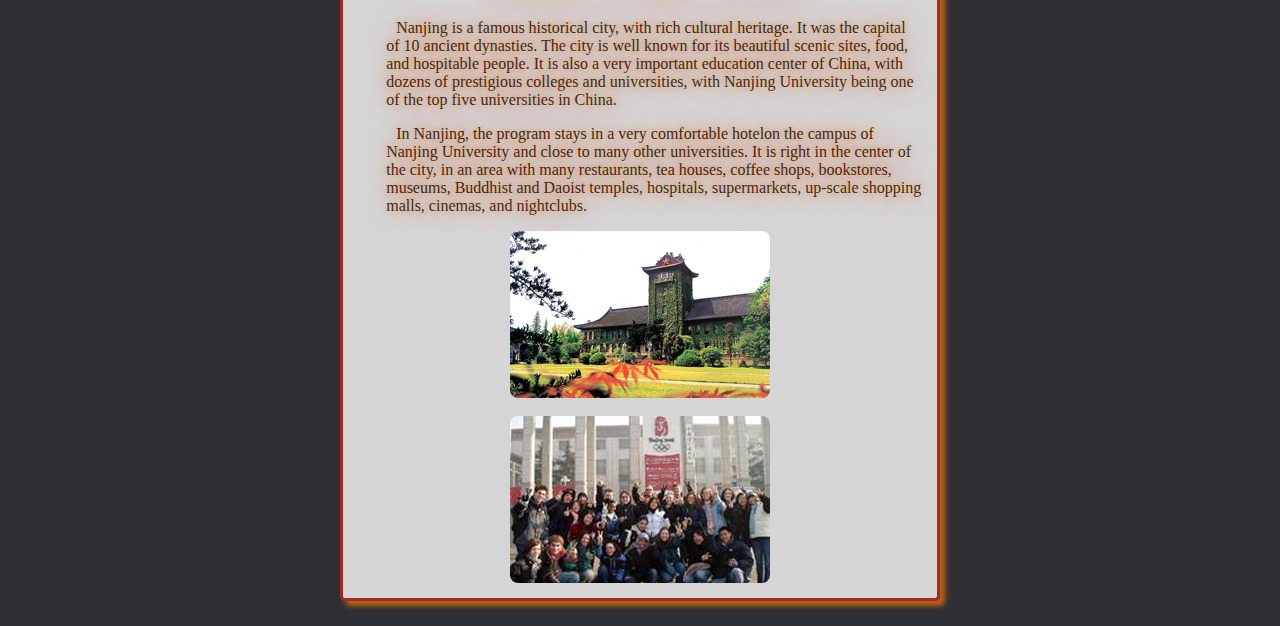
<file: study.html>
<!DOCTYPE html>
<html lang="en">
<head>
   <meta charset="UTF-8">
   <meta name="viewport" content="width=device-width, initial-scale=1">
   <link rel="stylesheet" href="https://www.w3schools.com/w3css/4/w3pro.css">
    <title>US-China</title>
    <link rel="stylesheet" href="index.css">
    <script src="index.js"></script>
</head>
<body>
   <header>
    <div class="topnav" id="myTopnav">
      <a href="index.html">Home</a>
      <div class="dropdown">
        <button class="dropbtn">Learn More About Us
          <i class="fa fa-caret-down"></i>
        </button>
        <div class="dropdown-content">
          <a href="aboutus.html">About Us</a>
          <a href="testimonials.html">Testimonials</a>
          <a href="chinainfo.html">China Information</a>
        </div>
      </div>
      <a href="photos.html">Photos</a>
      <div class="dropdown">
        <button class="dropbtn">China Tours <i class="fa fa-caret-down"></i>
        </button>
        <div class="dropdown-content">
          <a href="whychina.html">Why China?</a>
          <a href="customtours.html">Custom Tours</a>
          <a href="bookatour.html">Book a Tour</a>
        </div>  
      </div>
      <a class="active" href="study.html">Study In China</a>
      <a href="teach.html">Teach In China</a>
      <a href="passportandvisas.html">Information Center</a>
      <a href="contact.html">Contact Us</a>
      <a href="javascript:void(0);" class="icon" onclick="myFunction()">&#9776;</a>
    </div>
       <img class="logo" src="images/logo.png" alt="Logo For US-China Education Council">
    </header>
<main class="studycontainer">
    <div class="contentcontainer">
        <h1>Study in China With USCEC</h1>
        
        <p>This is what many people think of China: a long history, unique culture, booming economy ... It has become the hot spot for studying abroad.</p>
        
        <p>Traveling with us to China and studying meaningful courses in real sites, students will be observing social, cultural and economic transformations as they are unfolding, all while enjoying China's tasty food, beautiful scenery and friendly people. It is the experience of a lifetime.</p>
        
        <p>The USCEC helps colleges and schools organize summer study-and-travel programs in China, the length of which can vary from two weeks to one month from mid May to late August. Since 2002, we have taken hundreds of American students to China.</p>
        
        <img src="images/30.jpg" alt="Group Photo with Students">
        
        <p>With our summer in China programs, students will gain an invaluable experience of international education through a meaningful combination of the following:</p>
        
        <ol>
            <li>Teaching in real sites on Chinese history, society, culture, business and language;</li>
            <li>Carefully-planned excursions to famous cities of:
            <ol>
                <li>Beijing,</li>
                <li>Xi'an,</li>
                <li>Nanjing,</li>
                <li>Suzhou, & </li>
                <li>Shanghai</li>
                </ol>
            </li>
            <li>Visits to Chinese businesses, government organizations and NGO's; &</li>
            <li>Side trips to Hong Kong, Tibet, Yellow Mountain, Guilin and Yangzhou.</li>
        </ol>
        
        <p>The program is open to students from any high schools and colleges in the U.S. and Canada.</p>
        
        <p>For information on the program you want and courses to be offered, contact us via email at <a class="links" style="text-decoration: underline;" href="mailto:UsChinaEducation@yahoo.com">UsChinaEducation@yahoo.com</a></p>
        
        <p>For information about the sites students visit in those cities with our summer program, check the China Tours page at this website.</p>
        
        <hr>
        
        <p>Here below is how the program works in general:</p>
        
        <p>Our major program base is Nanjing University, in Nanjing, by the famous Yangtze River, a bit over one hour away from Shanghai by high-speed trains.</p>
        
        <p>Before arriving in Nanjing, students start with tours in Beijing and Xi'an so as to get a good sense of Chinese history, economy and society. Following that, the program stays in Nanjing for about 1-3 weeks to have classes and side trips (if they so choose). After Nanjing, the travel agencies will take students on tours to Suzhou, and finally students conclude their study-in-China-program in Shanghai.</p>
        
        <img src="images/31.jpg" alt="Chinese Children Playing with Adult Woman">
        
        <h2>Studying at Nanjing University</h2>
        
        <p>Nanjing is a famous historical city, with rich cultural heritage. It was the capital of 10 ancient dynasties. The city is well known for its beautiful scenic sites, food, and hospitable people. It is also a very important education center of China, with dozens of prestigious colleges and universities, with Nanjing University being one of the top five universities in China.</p>
        
        <p>In Nanjing, the program stays in a very comfortable hotelon the campus of Nanjing University and close to many other universities. It is right in the center of the city, in an area with many restaurants, tea houses, coffee shops, bookstores, museums, Buddhist and Daoist temples, hospitals, supermarkets, up-scale shopping malls, cinemas, and nightclubs.</p>
        
        <img src="images/32.jpg" alt="Building in Nanjing">
        <br>
        <img src="images/33.jpg" alt="Student Group Photo infront of Nanjing University">
        
        
    </div>
</main>
</body>
</html>
</file>
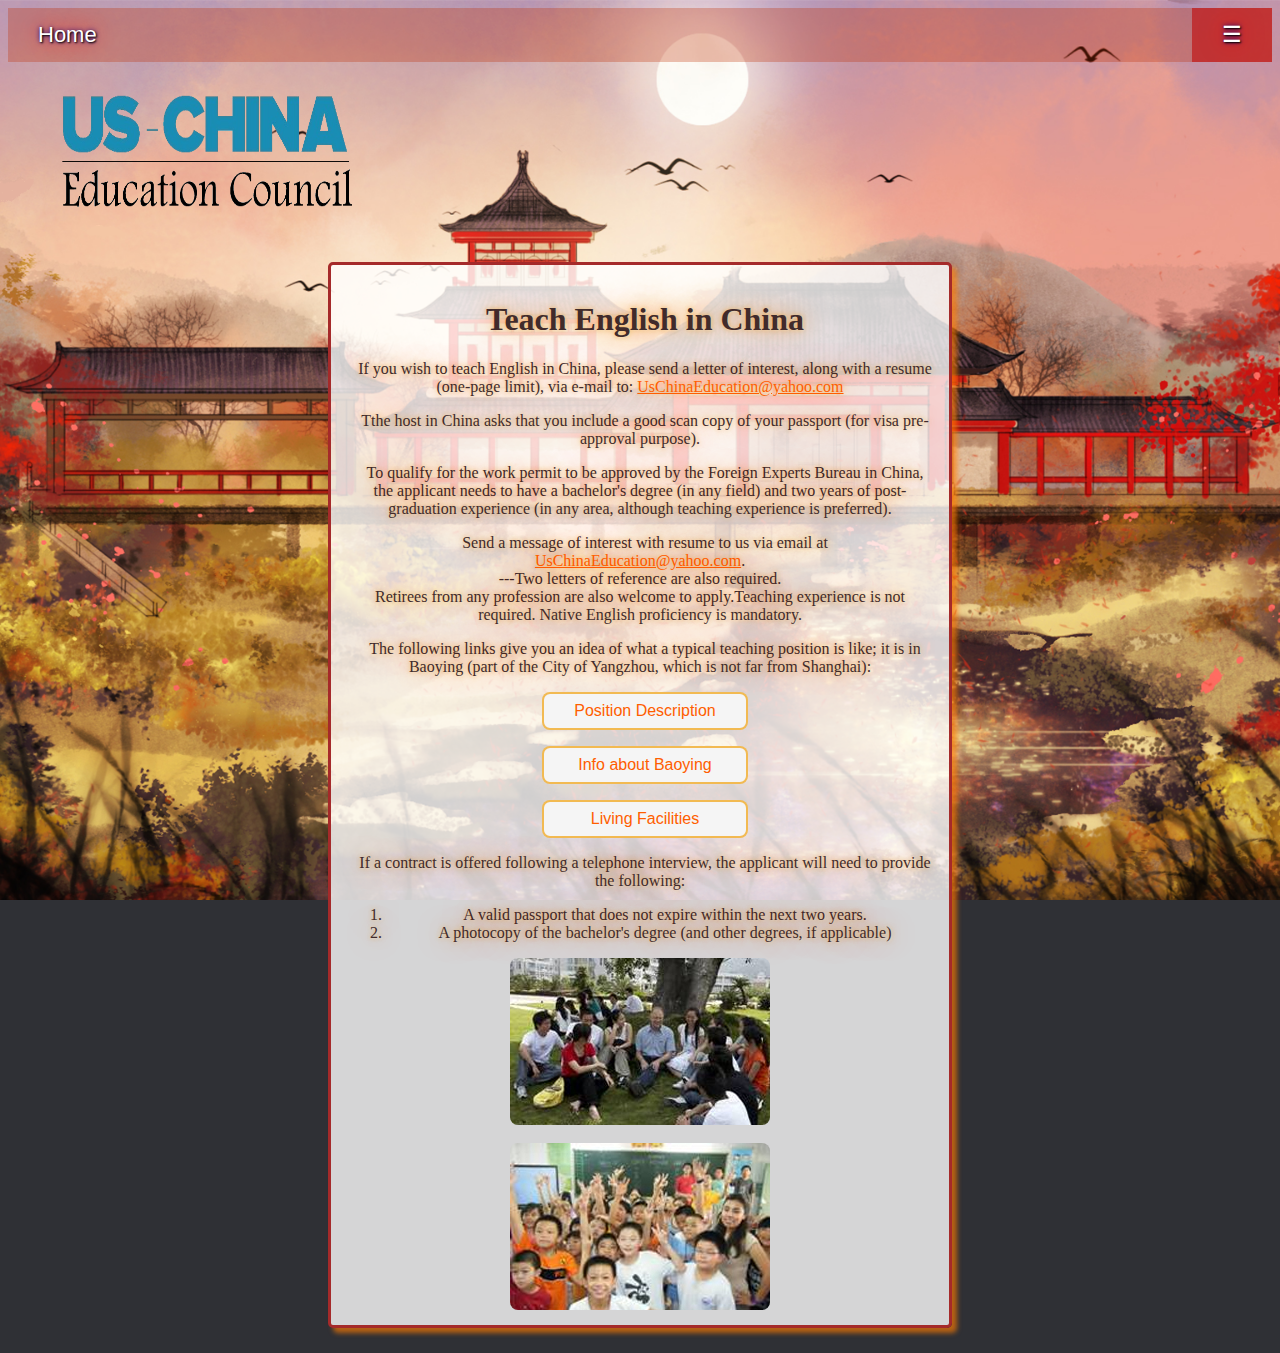
<file: teach.html>
<!DOCTYPE html>
<html lang="en">
<head>
    <meta charset="UTF-8">
    <meta name="viewport" content="width=device-width, initial-scale=1">
    <link rel="stylesheet" href="https://www.w3schools.com/w3css/4/w3pro.css">
    <title>US-China</title>
    <link rel="stylesheet" href="index.css">
    <script src="index.js"></script>
</head>
<body>
   <header>
     <div class="topnav" id="myTopnav">
      <a href="index.html">Home</a>
      <div class="dropdown">
        <button class="dropbtn">Learn More About Us
          <i class="fa fa-caret-down"></i>
        </button>
        <div class="dropdown-content">
          <a href="aboutus.html">About Us</a>
          <a href="testimonials.html">Testimonials</a>
          <a href="chinainfo.html">China Information</a>
        </div>
      </div>
      <a href="photos.html">Photos</a>
      <div class="dropdown">
        <button class="dropbtn">China Tours <i class="fa fa-caret-down"></i>
        </button>
        <div class="dropdown-content">
          <a href="whychina.html">Why China?</a>
          <a href="customtours.html">Custom Tours</a>
          <a href="bookatour.html">Book a Tour</a>
        </div>  
      </div>
      <a href="study.html">Study In China</a>
      <a class="active" href="teach.html">Teach In China</a>
      <a href="passportandvisas.html">Information Center</a>
      <a href="contact.html">Contact Us</a>

      <a href="javascript:void(0);" class="icon" onclick="myFunction()">&#9776;</a>
    </div>
       <img class="logo" src="images/logo.png" alt="Logo For US-China Education Council">
    </header>

<main class="teachmain">
    <div class="contentcontainer">
        <h1>Teach English in China</h1>
        <p>If you wish to teach English in China, please send a letter of interest, along with a resume (one-page limit), via e-mail to: <a class="emails" href="mailto:UsChinaEducation@yahoo.com">UsChinaEducation@yahoo.com</a></p>
        
        <p>Tthe host in China asks that you include a good scan copy of your passport (for visa pre-approval purpose).</p>
        
        <p>To qualify for the work permit to be approved by the Foreign Experts Bureau in China, the applicant needs to have a bachelor's degree (in any field) and two years of post-graduation experience (in any area, although teaching experience is preferred).</p>
        
        <p>Send a message of interest with resume to us via email at <a class="emails" href="mailto:UsChinaEducation@yahoo.com">UsChinaEducation@yahoo.com</a>.<br>---Two letters of reference are also required.<br>Retirees from any profession are also welcome to apply.Teaching experience is not required. Native English proficiency is mandatory.</p>
        
        <p>The following links give you an idea of what a typical teaching position is like; it is in Baoying (part of the City of  Yangzhou, which is not far from Shanghai):</p>

        <p class="plink"><button class="btnlink"><a class="links" href="documents/Baoying-position.pdf" target="_blank">Position Description</a></button></p>
        
        <p class="plink"><button class="btnlink"><a class="links" href="documents/Baoying-Info.pdf" target="_blank"> Info about Baoying</a></button></p>
        
        <p class="plink"><button class="btnlink"><a class="links" href="documents/Baoying-Housing.pdf"> Living Facilities</a></button></p>
        
        <p>If a contract is offered following a telephone interview, the applicant will need to provide the following:</p>
        
        <ol>
            <li>A valid passport that does not expire within the next two years.</li>
        
            <li>A photocopy of the bachelor's degree (and other degrees, if applicable)</li>
        </ol>
        
        <img src="images/34.jpg" alt="Students and Teacher sitting under a tree on University Campus">
        <br>
        <img src="images/35.jpg" alt="Chinese Students and Teacher in Class">
        
    </div>
    </main>
</body>
</html>
</file>
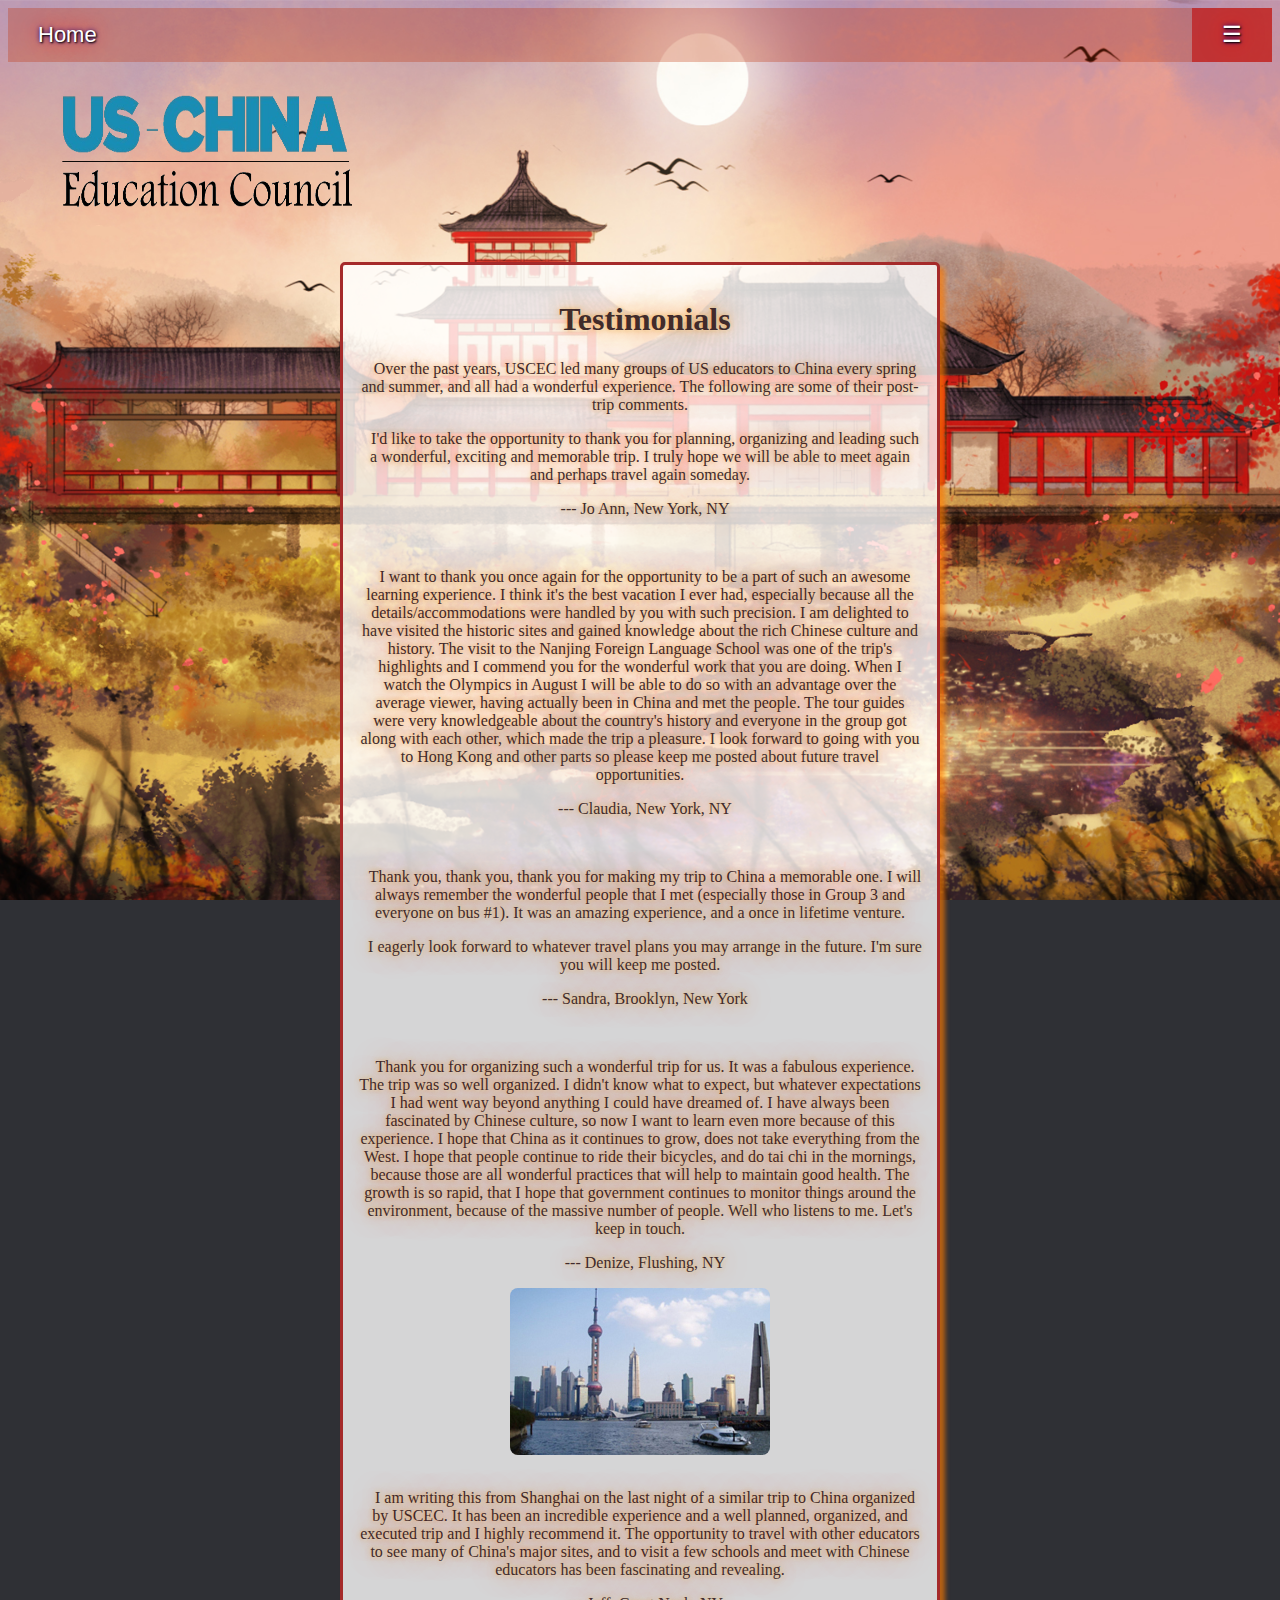
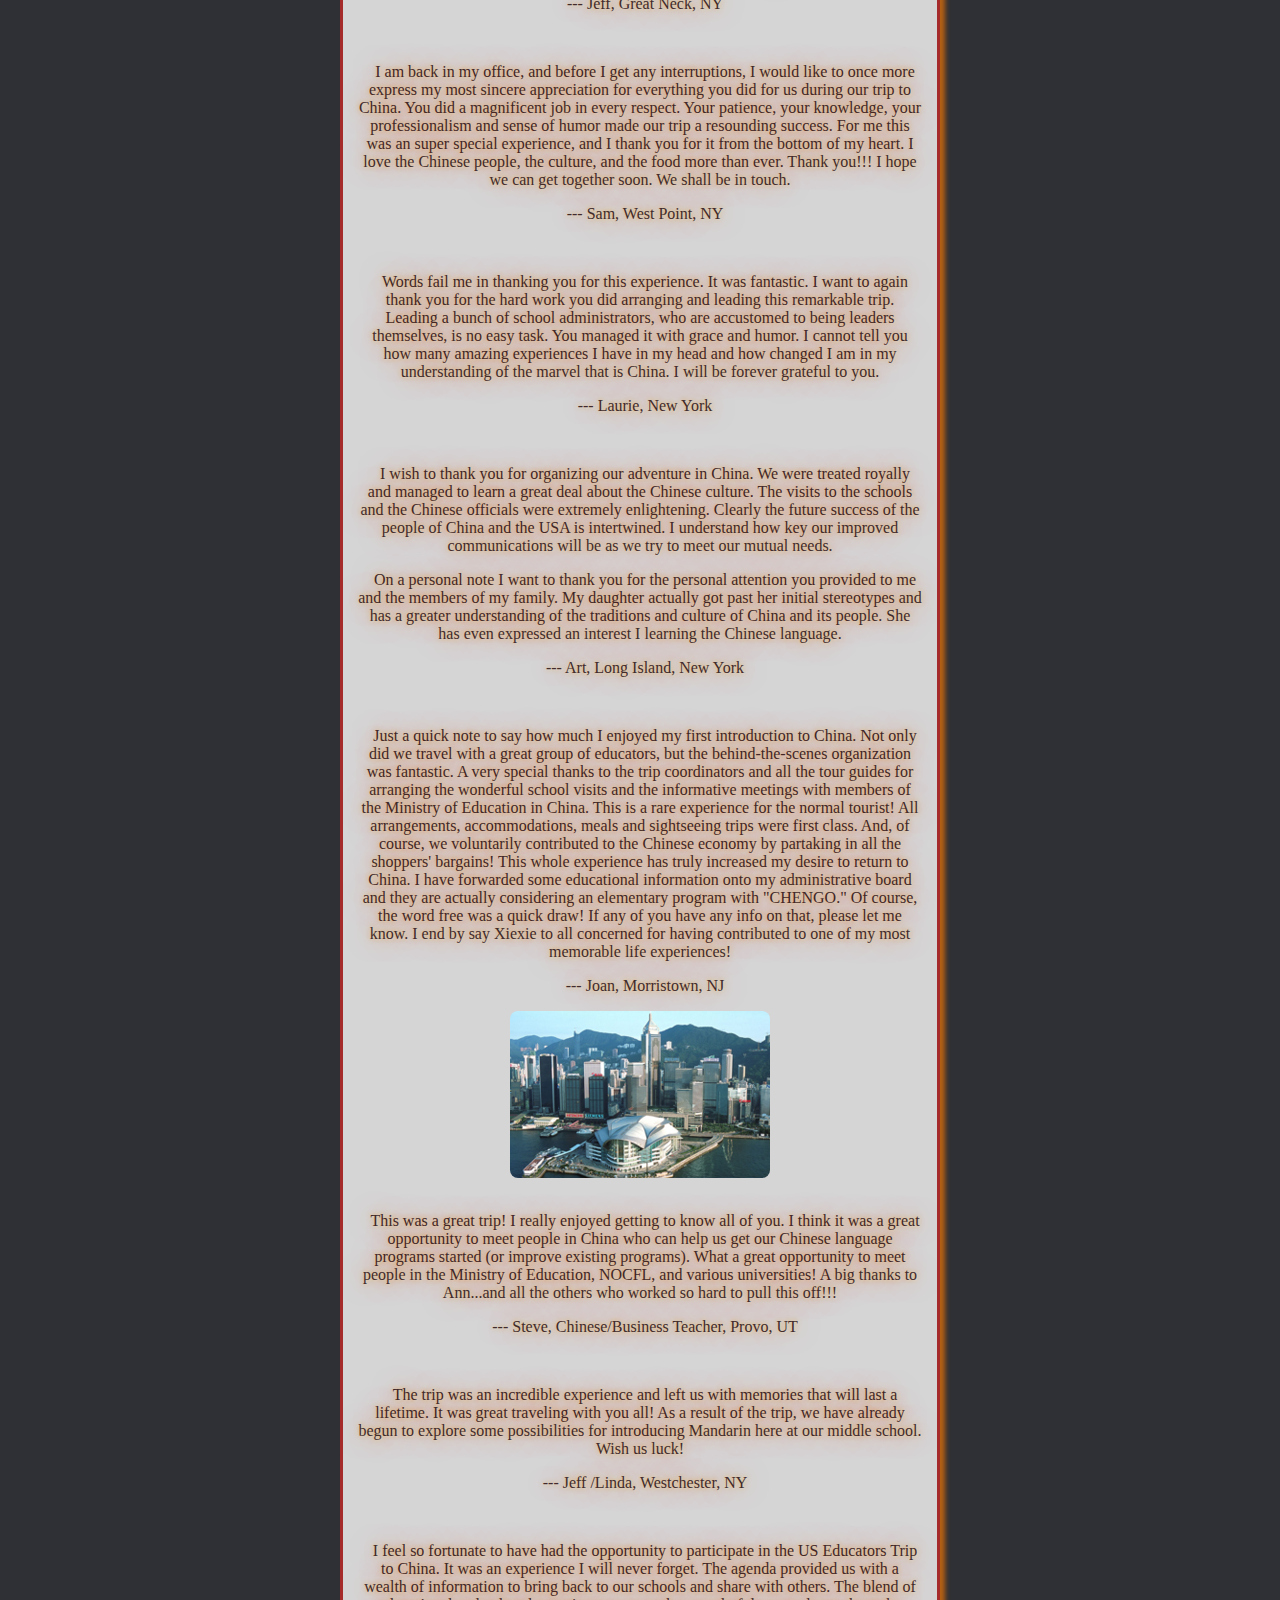
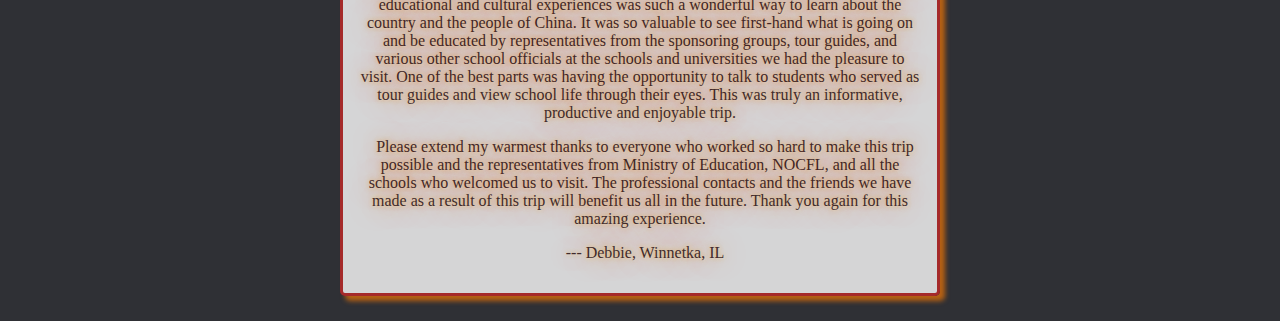
<file: testimonials.html>
<!DOCTYPE html>
<html lang="en">
<head>
     <meta charset="UTF-8">
     <meta name="viewport" content="width=device-width, initial-scale=1">
     <link rel="stylesheet" href="https://www.w3schools.com/w3css/4/w3pro.css">
    <title>US-China</title>
    <link rel="stylesheet" href="index.css">
    <script src="index.js"></script>
</head>
<body>
   <header>
    <div class="topnav" id="myTopnav">
      <a href="index.html">Home</a>
      <div class="dropdown">
        <button class="dropbtn">Learn More About Us
          <i class="fa fa-caret-down"></i>
        </button>
        <div class="dropdown-content">
          <a href="aboutus.html">About Us</a>
          <a class="active" href="testimonials.html">Testimonials</a>
          <a href="chinainfo.html">China Information</a>
        </div>
      </div>
      <a href="photos.html">Photos</a>
      <div class="dropdown">
        <button class="dropbtn">China Tours <i class="fa fa-caret-down"></i>
        </button>
        <div class="dropdown-content">
          <a href="whychina.html">Why China?</a>
          <a href="customtours.html">Custom Tours</a>
          <a href="bookatour.html">Book a Tour</a>
        </div>  
      </div>
      <a href="study.html">Study In China</a>
      <a href="teach.html">Teach In China</a>
      <a href="passportandvisas.html">Information Center</a>
      <a href="contact.html">Contact Us</a>

      <a href="javascript:void(0);" class="icon" onclick="myFunction()">&#9776;</a>
    </div>
       <img class="logo" src="images/logo.png" alt="Logo For US-China Education Council">
    </header>

<main class="testimain">
    <div class="contentcontainer">
        <h1>Testimonials</h1>
        
        <p>Over the past years, USCEC led many groups of US educators to China every spring and summer, and all had a wonderful experience. The following are some of their post-trip comments.</p>
        <p>I'd like to take the opportunity to thank you for planning, organizing and leading such a wonderful, exciting and memorable trip. I truly hope we will be able to meet again and perhaps travel again someday.</p>
        <p>--- Jo Ann, New York, NY</p>
        
        <br>
        
        <p>I want to thank you once again for the opportunity to be a part of such an awesome learning experience. I think it's the best vacation I ever had, especially because all the details/accommodations were handled by you with such precision. I am delighted to have visited the historic sites and gained knowledge about the rich Chinese culture and history. The visit to the Nanjing Foreign Language School was one of the trip's highlights and I commend you for the wonderful work that you are doing. When I watch the Olympics in August I will be able to do so with an advantage over the average viewer, having actually been in China and met the people. The tour guides were very knowledgeable about the country's history and everyone in the group got along with each other, which made the trip a pleasure. I look forward to going with you to Hong Kong and other parts so please keep me posted about future travel opportunities.</p>
        <p>--- Claudia, New York, NY</p>
        
        <br>
        
        <p>Thank you, thank you, thank you for making my trip to China a memorable one. I will always remember the wonderful people that I met (especially those in Group 3 and everyone on bus #1). It was an amazing experience, and a once in lifetime venture.</p>
        <p>I eagerly look forward to whatever travel plans you may arrange in the future. I'm sure you will keep me posted.</p>
        <p>--- Sandra, Brooklyn, New York</p>
        
        <br>
        
        <p>Thank you for organizing such a wonderful trip for us. It was a fabulous experience. The trip was so well organized. I didn't know what to expect, but whatever expectations I had went way beyond anything I could have dreamed of. I have always been fascinated by Chinese culture, so now I want to learn even more because of this experience. I hope that China as it continues to grow, does not take everything from the West. I hope that people continue to ride their bicycles, and do tai chi in the mornings, because those are all wonderful practices that will help to maintain good health. The growth is so rapid, that I hope that government continues to monitor things around the environment, because of the massive number of people. Well who listens to me. Let's keep in touch.</p>
        <p>--- Denize, Flushing, NY</p>
        
        <img src="images/19.jpg" alt="City in China Overlooking a River">
        
        <br>
        
        <p>I am writing this from Shanghai on the last night of a similar trip to China organized by USCEC. It has been an incredible experience and a well planned, organized, and executed trip and I highly recommend it. The opportunity to travel with other educators to see many of China's major sites, and to visit a few schools and meet with Chinese educators has been fascinating and revealing.</p>
        <p>--- Jeff, Great Neck, NY</p>
        
        <br>
        
        <p>I am back in my office, and before I get any interruptions, I would like to once more express my most sincere appreciation for everything you did for us during our trip to China. You did a magnificent job in every respect. Your patience, your knowledge, your professionalism and sense of humor made our trip a resounding success. For me this was an super special experience, and I thank you for it from the bottom of my heart. I love the Chinese people, the culture, and the food more than ever. Thank you!!! I hope we can get together soon. We shall be in touch.</p>
        <p>--- Sam, West Point, NY</p>
        
        <br>
        
        <p>Words fail me in thanking you for this experience. It was fantastic. I want to again thank you for the hard work you did arranging and leading this remarkable trip. Leading a bunch of school administrators, who are accustomed to being leaders themselves, is no easy task. You managed it with grace and humor. I cannot tell you how many amazing experiences I have in my head and how changed I am in my understanding of the marvel that is China. I will be forever grateful to you.</p>
        <p>--- Laurie, New York</p>
        
        <br>
        
        <p>I wish to thank you for organizing our adventure in China. We were treated royally and managed to learn a great deal about the Chinese culture. The visits to the schools and the Chinese officials were extremely enlightening. Clearly the future success of the people of China and the USA is intertwined. I understand how key our improved communications will be as we try to meet our mutual needs.</p>
        <p>On a personal note I want to thank you for the personal attention you provided to me and the members of my family. My daughter actually got past her initial stereotypes and has a greater understanding of the traditions and culture of China and its people. She has even expressed an interest I learning the Chinese language.</p>
        <p>--- Art, Long Island, New York</p>
        
        <br>
        
        <p>Just a quick note to say how much I enjoyed my first introduction to China. Not only did we travel with a great group of educators, but the behind-the-scenes organization was fantastic. A very special thanks to the trip coordinators and all the tour guides for arranging the wonderful school visits and the informative meetings with members of the Ministry of Education in China. This is a rare experience for the normal tourist! All arrangements, accommodations, meals and sightseeing trips were first class. And, of course, we voluntarily contributed to the Chinese economy by partaking in all the shoppers' bargains! This whole experience has truly increased my desire to return to China. I have forwarded some educational information onto my administrative board and they are actually considering an elementary program with "CHENGO." Of course, the word free was a quick draw! If any of you have any info on that, please let me know. I end by say Xiexie to all concerned for having contributed to one of my most memorable life experiences!</p>
        <p>--- Joan, Morristown, NJ</p>
        
        <img src="images/20.jpg" alt="Aerial View of City in China">
        
        <br>
        
        <p>This was a great trip! I really enjoyed getting to know all of you. I think it was a great opportunity to meet people in China who can help us get our Chinese language programs started (or improve existing programs). What a great opportunity to meet people in the Ministry of Education, NOCFL, and various universities! A big thanks to Ann...and all the others who worked so hard to pull this off!!!</p>
        <p>--- Steve, Chinese/Business Teacher, Provo, UT</p>
        
        <br>
        
        <p>The trip was an incredible experience and left us with memories that will last a lifetime. It was great traveling with you all! As a result of the trip, we have already begun to explore some possibilities for introducing Mandarin here at our middle school. Wish us luck!</p>
        <p>--- Jeff /Linda, Westchester, NY</p>
        
        <br>
        
        <p>I feel so fortunate to have had the opportunity to participate in the US Educators Trip to China. It was an experience I will never forget. The agenda provided us with a wealth of information to bring back to our schools and share with others. The blend of educational and cultural experiences was such a wonderful way to learn about the country and the people of China. It was so valuable to see first-hand what is going on and be educated by representatives from the sponsoring groups, tour guides, and various other school officials at the schools and universities we had the pleasure to visit. One of the best parts was having the opportunity to talk to students who served as tour guides and view school life through their eyes. This was truly an informative, productive and enjoyable trip.</p>
        <p>Please extend my warmest thanks to everyone who worked so hard to make this trip possible and the representatives from Ministry of Education, NOCFL, and all the schools who welcomed us to visit. The professional contacts and the friends we have made as a result of this trip will benefit us all in the future. Thank you again for this amazing experience.</p>
        <p>--- Debbie, Winnetka, IL</p>
        
        
    </div>
    </main>
</body>
</html>
</file>
<file: index.css>
html{
  height: 100%;
}
body {
background-color: #2F3035;
background-image: url(images/backgroundimg3.png);
background-size: cover;
background-repeat: no-repeat;
background-position:center;
background-attachment: fixed;

}
 .photos{
background-color: #2F3035;
background-image: url(images/bgimg3.jpg);
background-size: cover;
background-repeat: no-repeat;
background-position:center;
background-attachment: fixed;
}

header{
width: auto;
height: auto;
margin: 0;
padding: 0;

}
header img {
width: 350px;
height: 180px;
}
/* Add a black background color to the top navigation */
.topnav {
  overflow: hidden;
  font-family: 'Lucida Sans', 'Lucida Sans Regular', 'Lucida Grande', 'Lucida Sans Unicode', Geneva, Verdana, sans-serif;
}

/* Style the links inside the navigation bar */
.topnav a {
  float: left;
  display: block;
  color:white;
  text-decoration: none;
  text-align: center;
  text-shadow: 1px 1px 2px black, 0 0 25px rgb(255, 7, 7), 0 0 5px darkblue;
  padding: 14px 16px;
  text-decoration: none;
  font-size: 22px;
  padding-right: 30px;
  padding-left: 30px;
  
}
/* Add an active class to highlight the current page (dropdown menu exclusive)*/
.btnactive{
  font-size: 16px;  
  border: none;
  outline: none;
  color: white;
  text-shadow: 1px 1px 2px black, 0 0 25px rgb(255, 7, 7), 0 0 5px darkblue;
  padding: 14px 16px;
  padding-right: 80px;
  padding-left: 80px;
  font-size: 22px;
  font-family: 'Lucida Sans', 'Lucida Sans Regular', 'Lucida Grande', 'Lucida Sans Unicode', Geneva, Verdana, sans-serif;
  margin: 0;
  background-color:  rgba(192, 0, 0, 0.562);
  box-shadow: 5px 5px 5px rgb(255, 87, 87);
}
/* Add an active class to highlight the current page */
.active {
  background-color:  rgba(192, 0, 0, 0.562);
  box-shadow: 5px 5px 5px rgb(255, 87, 87);
}

/* Hide the link that should open and close the topnav on small screens */
.topnav .icon {
  display: none;
}

/* Dropdown container - needed to position the dropdown content */
.dropdown {
  float: left;
  overflow: hidden;
}

/* Style the dropdown button to fit inside the topnav */
.dropdown .dropbtn {
  font-size: 16px;  
  border: none;
  outline: none;
  color: white;
  text-shadow: 1px 1px 2px black, 0 0 25px rgb(255, 7, 7), 0 0 5px darkblue;
  padding: 20px;
  background-color: inherit;
  font-size: 22px;
  font-family: 'Lucida Sans', 'Lucida Sans Regular', 'Lucida Grande', 'Lucida Sans Unicode', Geneva, Verdana, sans-serif;
  margin: 0;
}


/* Style the dropdown content (hidden by default) */
.dropdown-content {
  display: none;
  position: absolute;
  background-color: #0000007e;
  min-width: 160px;
  box-shadow: 2px 2px 2px 2px rgba(255, 35, 35, 0.2);
  z-index: 1;
  font-family: 'Lucida Sans', 'Lucida Sans Regular', 'Lucida Grande', 'Lucida Sans Unicode', Geneva, Verdana, sans-serif;
}

/* Style the links inside the dropdown */
.dropdown-content a {
  float: none;
  color: white;
  padding: 12px 16px;
  text-decoration: none;
  display: block;
  text-align: left;
}

/* Add a dark background on topnav links and the dropdown button on hover */
.topnav a:hover, .dropdown:hover .dropbtn {
  background-color: rgba(192, 0, 0, 0.562);
  box-shadow: 5px 5px 5px rgb(255, 87, 87);
}

/* Add a grey background to dropdown links on hover */
.dropdown-content a:hover {
  background-color: rgba(192, 0, 0, 0.562);
  box-shadow: 5px 5px 5px rgb(255, 87, 87);
}

/* Show the dropdown menu when the user moves the mouse over the dropdown button */
.dropdown:hover .dropdown-content {
  display: block;
}

/* When the screen is less than 1500 pixels wide, hide all links, except for the first one ("Home"). Show the link that contains should open and close the topnav (.icon) */
@media screen and (max-width: 1500px) {
  .topnav a:not(:first-child), .dropdown .dropbtn {
    display: none;
    
  }
  .topnav a.icon {
    float: right;
    display: block;
    background-color:  rgba(192, 0, 0, 0.562);
    box-shadow: 5px 5px 5px rgb(255, 87, 87);

  }
  .topnav{
    background-color: rgba(192, 45, 0, 0.295);
  }

}

/* The "responsive" class is added to the topnav with JavaScript when the user clicks on the icon. This class makes the topnav look good on small screens (display the links vertically instead of horizontally) */
@media screen and (max-width: 1500px) {
  .topnav.responsive {position: relative;}
  .topnav.responsive a.icon {
    position: absolute;
    right: 0;
    top: 0;
  }
  .topnav.responsive a {
    float: none;
    display: block;
    text-align: left;
  }
  .topnav.responsive .dropdown {float: none;}
  .topnav.responsive .dropdown-content {position: relative;}
  .topnav.responsive .dropdown .dropbtn {
    display: block;
    width: 100%;
    text-align: left;
  }
}




main {
width: 410px;
height:auto;
padding-top: 20px;
padding-bottom: 25px;
margin: auto;

}


.teachmain, .whymain, .learnmain  {
width: auto;
max-width: 624px;
min-width: 290px;
height:auto;
padding-top: 20px;
padding-bottom: 25px;
margin: auto;
}

.contact, .aboutusmain{
  width: auto;
  max-width: 550px;
  min-width: 351px;
  height:auto;
  padding-top: 20px;
  padding-bottom: 25px;

  }
  .contact p{
    text-align: center;
  }
.chinamain{
  width:auto;
  max-width: 400px;
  min-width: 300px;
  height:auto;
  padding-top: 20px;
  padding-bottom: 25px;
  margin: auto;
}
.chinamain div{
  text-align: left;
}

.studycontainer, .testimain  {
  text-align: center;
  width: auto;
  max-width: 600px;
  min-width: 350px;
  height:auto;
  padding-top: 20px;
  padding-bottom: 25px;
  margin: auto;
}
.studycontainer div{
  text-align: left;
}
.studycontainer p{
  padding-left: 5%;
  text-indent: 10px;
}

.photomain{
  text-align: center;
  width: auto;
  max-width: 550px;
  min-width: 300px;
  height:auto;
  min-height: 300px;
  padding-top: 20px;
  padding-bottom: 25px;
  margin: auto;
  font-size: 20px;
}
footer{
  width: 100%;
  height: 100px;

}
.passportmain{
  text-align: center;
  width: auto;
  max-width: 604px;
  min-width: 350px;
  height:auto;
  padding-top: 20px;
  padding-bottom: 25px;
  margin: auto;
}

.welcoming{
  width: auto;
  max-width: 500px;
  min-width: 250px;
  height:auto;
  padding-bottom: 25px;
  margin: auto;
  background-color: rgba(0, 0, 0, 0.473);
  box-shadow: 5px 5px 5px rgb(255, 87, 87);
  font-family: "Palatino Linotype", "Book Antiqua", Palatino, serif;
  text-shadow: 1px 1px 2px black, 0 0 25px rgb(255, 0, 0), 0 0 5px darkblue;

}
.welcome {

    text-align: right;
    color: rgb(255, 255, 255);
    font-size: calc(40px + 1vw);
    padding-right: 50px;
    padding-top: 20px;
    
}
.desc{
  text-align: right;
  font-size: 24px;
  padding-right: 30px;
  padding-left: 8px;
  color: rgb(255, 255, 255);

}

.btn {
  background-color: #f72e2eec;
  border: none;
  color: white;
  padding: 24px 60px;
  text-align: center;
  font-size: 16px;
  opacity: 1;
  transition: 0.3s;
  font-family: 'Lucida Sans', 'Lucida Sans Regular', 'Lucida Grande', 'Lucida Sans Unicode', Geneva, Verdana, sans-serif;

}

.btn:hover {
  color: rgb(238, 255, 0);
box-shadow: 0 5px 15px rgba(251, 255, 0, 0.979);
}

.btnlink {
  background-color: whitesmoke;
  border: 2px solid rgba(241, 160, 8, 0.692);
  border-radius: 8px;
  padding: 8px;
  width: 35%;
  text-align: center;
  opacity: 1;
  font-size: 16px;
  margin-left: 0;
  margin-right: auto;
  
}
.links{
  text-decoration: none;
  color: rgb(255, 94, 0);
  
}
.emails{

  color: rgb(255, 94, 0);
  
}
.btnlink a:hover{
  color: rgb(255, 0, 0);
  background-color: wheat;
}

.content {
width: 50%;
height: auto;
margin: 0 auto;
background-color: rgba(0, 0, 0, 0.473);
box-shadow: 5px 5px 5px rgb(255, 87, 87);
font-family: "Palatino Linotype", "Book Antiqua", Palatino, serif;
text-shadow: 1px 1px 2px black, 0 0 25px rgb(255, 0, 0), 0 0 5px darkblue;

}

.contentcontainer {
  width: auto;
    clear: both;

    padding: 15px;
    text-align: center;
    text-indent: 10px;
    background-color: rgba(255,255,255,0.8);
    border: 3px solid brown;
    border-radius: 5px;
    height: auto;
    min-height: 450 px;
    overflow: auto;
    color: rgb(65, 43, 43);  
    font-family: "Palatino Linotype", "Book Antiqua", Palatino, serif;
    box-shadow: 5px 5px 5px rgba(255, 123, 0, 0.658);
    text-shadow: 1px 1px 2px rgba(255, 255, 255, 0.212), 0 0 25px rgba(255, 123, 0, 0.658), 0 0 5px rgba(230, 158, 27, 0.651);
}

h1{
  text-align: center;
}
h2 {
  text-align: center;
}
.carousel-caption {

  color: rgb(250, 250, 250);
  font-size: calc(30px + .5vw);
 
  font-family: Brush Script MT, Brush Script Std,  "Palatino Linotype", Serif, Arial, cursive;
  text-shadow: 2px 2px 2px rgb(255, 10, 10), 0 0 25px rgb(255, 7, 7), 0 0 5px darkblue;
}
.carousel-inner img{
  max-width: 100%;
  max-height: 530px;
  background-color: none;
  padding: 10px;
}

img {
    display: block;
    max-width: 100%;
    height: auto;
    margin-left: auto;
    margin-right: auto;
    border-radius: 8px;
}
.logo{
  margin-left: 1%;
  margin-right: 0;
}

div button {
  margin-left: 80px;
}
</file>
